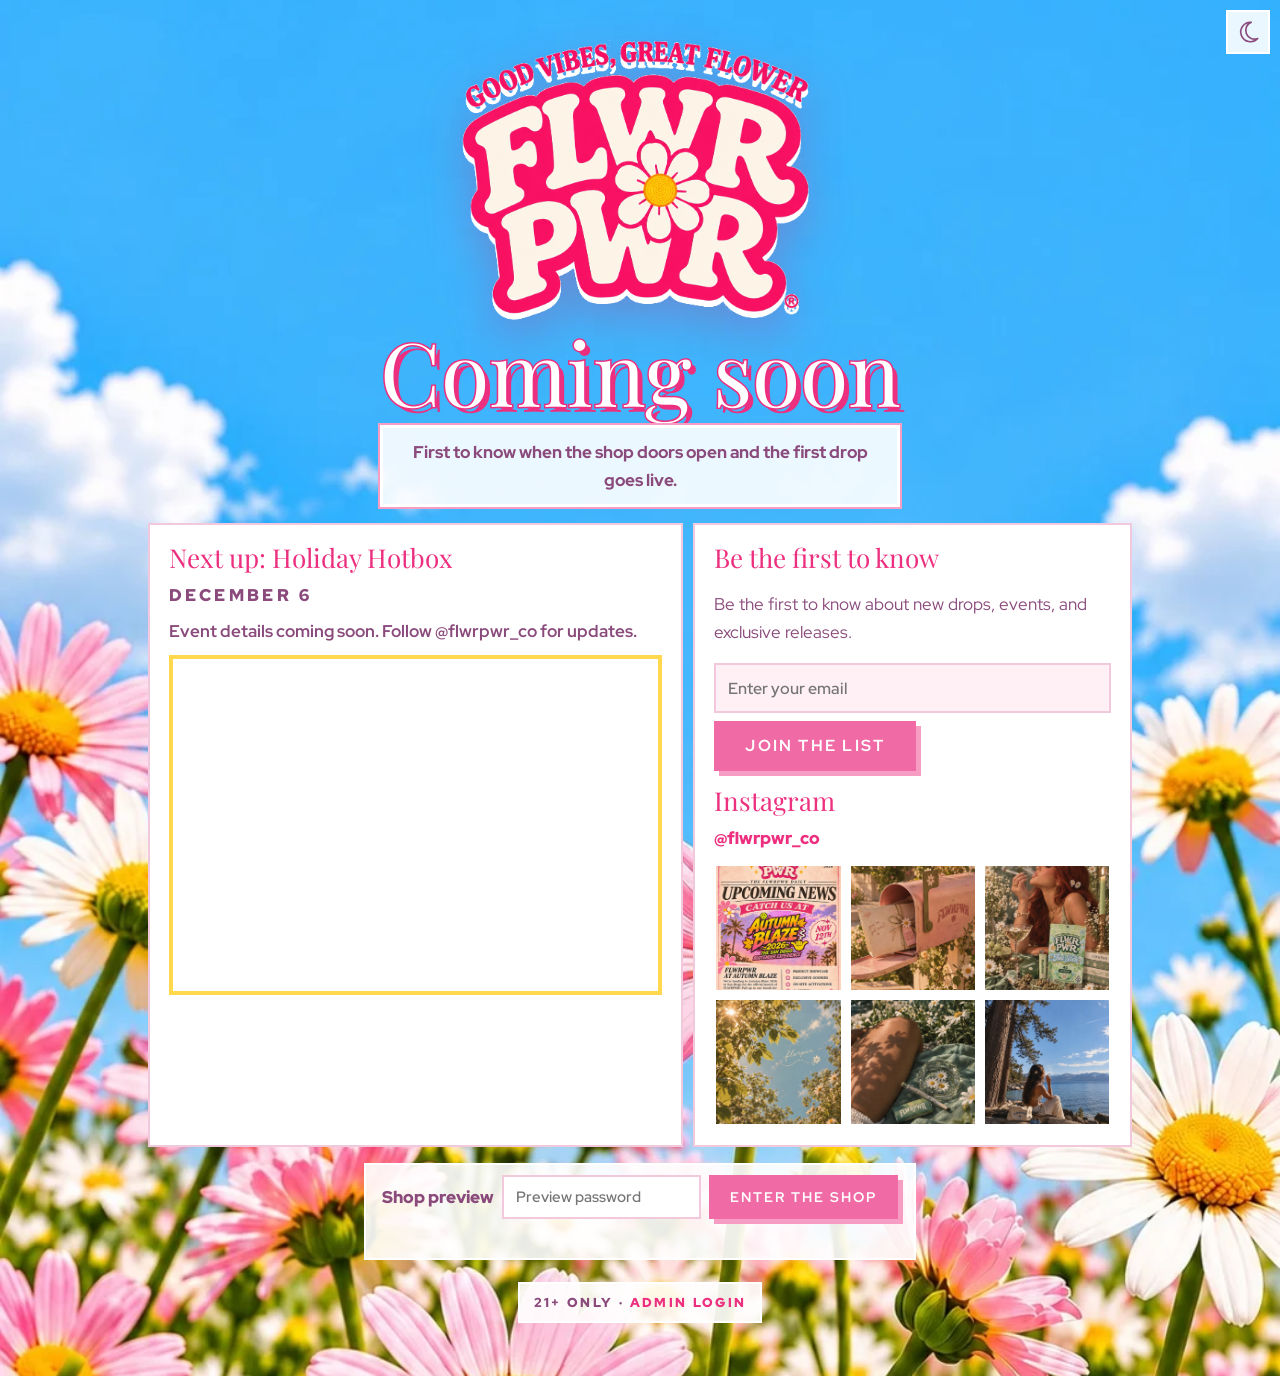
<file: preview/index.html>
<!doctype html>
<html lang="en">
<head>
<meta charset="utf-8">
<meta name="robots" content="noindex,nofollow">
<meta name="viewport" content="width=device-width, initial-scale=1">
<meta name="color-scheme" content="only light" id="cs-meta">
<script>
  /* pick the theme before paint: saved choice, else light (the default) */
  (function(){var t;try{t=localStorage.getItem('flwr-theme')}catch(e){}
  if(t!=='light'&&t!=='dark'){t='light'}
  document.documentElement.dataset.theme=t;
  try{if(sessionStorage.getItem('flwr-preview')!=='1'){location.replace('coming-soon.html')}}catch(e){}})();
  ;(function(){var m=document.getElementById('cs-meta');var sync=function(){m.content=document.documentElement.dataset.theme==='dark'?'only dark':'only light'};sync();new MutationObserver(sync).observe(document.documentElement,{attributes:true,attributeFilter:['data-theme']})})();
</script>
<title>FLWRPWR · Good vibes, great flower</title>
<meta name="description" content="FLWRPWR premium 4g smalls. Good vibes, great flower. Women owned, Southern California.">
<link rel="preload" href="fonts/playfair-regular.woff2" as="font" type="font/woff2" crossorigin>
<link rel="preload" href="fonts/red-hat.woff2" as="font" type="font/woff2" crossorigin>
<link rel="stylesheet" href="css/site.css">
</head>
<body>
<div class="review-bar">FLWRPWR redesign preview · not the public homepage
  <label class="font-pick">Font to review
    <select data-font-pick>
      <option value="">Editor's Note style (Playfair stand-in)</option>
      <option value="Lora">Lora</option>
      <option value="Fraunces">Fraunces</option>
      <option value="Quicksand">Quicksand</option>
      <option value="Marcellus">Marcellus</option>
    </select>
  </label>
</div>

<svg width="0" height="0" style="position:absolute" aria-hidden="true">
  <defs>
    <symbol id="i-daisy" viewBox="0 0 40 40">
      <g fill="#fff" stroke="currentColor" stroke-width="1.6">
        <ellipse cx="20" cy="9" rx="5" ry="8"/><ellipse cx="20" cy="31" rx="5" ry="8"/>
        <ellipse cx="9" cy="20" rx="8" ry="5"/><ellipse cx="31" cy="20" rx="8" ry="5"/>
        <ellipse cx="12.2" cy="12.2" rx="5" ry="8" transform="rotate(-45 12.2 12.2)"/>
        <ellipse cx="27.8" cy="27.8" rx="5" ry="8" transform="rotate(-45 27.8 27.8)"/>
        <ellipse cx="27.8" cy="12.2" rx="5" ry="8" transform="rotate(45 27.8 12.2)"/>
        <ellipse cx="12.2" cy="27.8" rx="5" ry="8" transform="rotate(45 12.2 27.8)"/>
      </g>
      <circle cx="20" cy="20" r="6" fill="#ffd34d" stroke="#f29a2e" stroke-width="1.4"/>
    </symbol>
    <symbol id="i-sun" viewBox="0 0 48 48"><g fill="none" stroke="currentColor" stroke-width="3" stroke-linecap="round"><circle cx="24" cy="24" r="9"/><path d="M24 4v6M24 38v6M4 24h6M38 24h6M9.9 9.9l4.2 4.2M33.9 33.9l4.2 4.2M9.9 38.1l4.2-4.2M33.9 14.1l4.2-4.2"/></g></symbol>
    <symbol id="i-moon" viewBox="0 0 48 48"><path d="M30 6a18 18 0 1 0 12 30A16 16 0 0 1 30 6z" fill="none" stroke="currentColor" stroke-width="3" stroke-linejoin="round"/><path d="M36 10l1.2 2.6L40 14l-2.8 1.2L36 18l-1.2-2.8L32 14l2.8-1.4z" fill="currentColor"/></symbol>
    <symbol id="i-bloom" viewBox="0 0 48 48"><g fill="none" stroke="currentColor" stroke-width="3"><circle cx="24" cy="24" r="5"/><path d="M24 19c-4-6-4-12 0-15 4 3 4 9 0 15zM24 29c4 6 4 12 0 15-4-3-4-9 0-15zM19 24c-6 4-12 4-15 0 3-4 9-4 15 0zM29 24c6-4 12-4 15 0-3 4-9 4-15 0z"/></g></symbol>
    <symbol id="i-leaf" viewBox="0 0 48 48"><g fill="none" stroke="currentColor" stroke-width="2.6" stroke-linejoin="round" stroke-linecap="round"><path d="M24 40V18M24 30c-3-9-3-17 0-25 3 8 3 16 0 25zM23 31C16 25 11 18 9 11c7 3 13 9 15 18M25 31c7-6 12-13 14-20-7 3-13 9-15 18M22 34c-6 0-11-2-15-6 6-1 11 0 15 4M26 34c6 0 11-2 15-6-6-1-11 0-15 4"/></g></symbol>
    <symbol id="i-flask" viewBox="0 0 48 48"><g fill="none" stroke="currentColor" stroke-width="2.6" stroke-linejoin="round" stroke-linecap="round"><path d="M18 5h12M20 5v13L8 40a3 3 0 0 0 3 4h26a3 3 0 0 0 3-4L28 18V5"/><path d="M13 31h22"/><circle cx="21" cy="37" r="1.6" fill="currentColor"/><circle cx="28" cy="35" r="1.2" fill="currentColor"/></g></symbol>
    <symbol id="i-heart" viewBox="0 0 48 48"><path d="M24 41S6 30 6 17a9 9 0 0 1 18-3 9 9 0 0 1 18 3c0 13-18 24-18 24z" fill="none" stroke="currentColor" stroke-width="2.8" stroke-linejoin="round"/></symbol>
    <symbol id="i-tree" viewBox="0 0 48 48"><g fill="none" stroke="currentColor" stroke-width="2.6" stroke-linejoin="round" stroke-linecap="round"><path d="M24 44V26M24 32l-6-5M24 29l6-5"/><path d="M15 30a8 8 0 0 1-2-15 10 10 0 0 1 19-5 8 8 0 0 1 3 15 7 7 0 0 1-6 5H17z"/></g></symbol>
    <symbol id="i-people" viewBox="0 0 48 48"><g fill="none" stroke="currentColor" stroke-width="2.6" stroke-linecap="round"><circle cx="24" cy="14" r="5"/><circle cx="11" cy="18" r="4"/><circle cx="37" cy="18" r="4"/><path d="M15 40v-6a9 9 0 0 1 18 0v6M4 38v-4a7 7 0 0 1 9-6M44 38v-4a7 7 0 0 0-9-6"/></g></symbol>
    <symbol id="i-lotus" viewBox="0 0 48 48"><g fill="none" stroke="currentColor" stroke-width="2.6" stroke-linejoin="round"><path d="M24 38c-5-5-6-14 0-24 6 10 5 19 0 24z"/><path d="M22 37c-7-1-12-7-13-16 6 1 11 5 13 10M26 37c7-1 12-7 13-16-6 1-11 5-13 10"/><path d="M6 38c6 2 12 2 18 0 6 2 12 2 18 0"/></g></symbol>
    <symbol id="i-shield" viewBox="0 0 48 48"><path d="M24 4l16 6v12c0 10-7 18-16 22C15 40 8 32 8 22V10z M17 24l5 5 9-10" fill="none" stroke="currentColor" stroke-width="2.6" stroke-linejoin="round" stroke-linecap="round"/></symbol>
    <symbol id="i-spark" viewBox="0 0 48 48"><path d="M24 4c2 10 6 14 16 16v2c-10 2-14 6-16 16h-2C20 28 16 24 6 22v-2c10-2 14-6 16-16z" fill="none" stroke="currentColor" stroke-width="2.6" stroke-linejoin="round"/></symbol>
    <symbol id="i-ribbon" viewBox="0 0 48 48"><path d="M24 22c-6-7-8-12-5-16 2-2 8-2 10 0 3 4 1 9-5 16zm0 0L13 42l-1-6-6 1L19 16M24 22l11 20 1-6 6 1L29 16" fill="none" stroke="currentColor" stroke-width="2.6" stroke-linejoin="round"/></symbol>
    <symbol id="i-seal" viewBox="0 0 48 48"><g fill="none" stroke="currentColor" stroke-width="2.6" stroke-linejoin="round" stroke-linecap="round"><path d="M24.0 4.0 L28.3 8.1 L34.0 6.7 L35.7 12.3 L41.3 14.0 L39.9 19.7 L44.0 24.0 L39.9 28.3 L41.3 34.0 L35.7 35.7 L34.0 41.3 L28.3 39.9 L24.0 44.0 L19.7 39.9 L14.0 41.3 L12.3 35.7 L6.7 34.0 L8.1 28.3 L4.0 24.0 L8.1 19.7 L6.7 14.0 L12.3 12.3 L14.0 6.7 L19.7 8.1Z"/><path d="M17 24.5l5 5 9-10"/></g></symbol>
    <symbol id="i-whole" viewBox="0 0 48 48"><g fill="none" stroke="currentColor" stroke-width="2.6" stroke-linejoin="round" stroke-linecap="round"><path d="M24 6c8 4 12 12 10 22-2 8-8 12-10 14-2-2-8-6-10-14C12 18 16 10 24 6z"/><path d="M24 12v28"/><path d="M38 8l4 4M42 8l-4 4" stroke-width="2.2"/></g></symbol>
    <symbol id="i-pin" viewBox="0 0 48 48"><path d="M24 44S10 28 10 18a14 14 0 0 1 28 0c0 10-14 26-14 26z" fill="currentColor"/><circle cx="24" cy="18" r="5" fill="#fff"/></symbol>
    <symbol id="i-cart" viewBox="0 0 48 48"><g fill="none" stroke="currentColor" stroke-width="3" stroke-linejoin="round"><path d="M8 16h32l-3 26H11z"/><path d="M17 20v-6a7 7 0 0 1 14 0v6"/></g></symbol>
    <symbol id="i-search" viewBox="0 0 48 48"><g fill="none" stroke="currentColor" stroke-width="3.4" stroke-linecap="round"><circle cx="21" cy="21" r="12"/><path d="M30 30l11 11"/></g></symbol>
    <symbol id="i-insta" viewBox="0 0 48 48"><g fill="none" stroke="currentColor" stroke-width="3"><rect x="7" y="7" width="34" height="34" rx="9"/><circle cx="24" cy="24" r="8"/><circle cx="34.5" cy="13.5" r="1.8" fill="currentColor"/></g></symbol>
    <symbol id="i-preroll" viewBox="0 0 48 48"><g fill="none" stroke="currentColor" stroke-width="2.8" stroke-linejoin="round"><path d="M8 38L34 12l6 6-26 26z"/><path d="M30 16l6 6M40 8c1 2 1 4-1 5"/></g></symbol>
    <symbol id="i-bud" viewBox="0 0 48 48"><g fill="none" stroke="currentColor" stroke-width="2.6" stroke-linejoin="round"><path d="M24 6c8 4 12 12 10 22-2 8-8 12-10 14-2-2-8-6-10-14C12 18 16 10 24 6z"/><path d="M24 12v28M24 20l-5-3M24 26l6-4M24 32l-5-3"/></g></symbol>
    <symbol id="wave" viewBox="0 0 1200 60" preserveAspectRatio="none"><path d="M0 30 C 100 0, 200 0, 300 30 S 500 60, 600 30 S 800 0, 900 30 S 1100 60, 1200 30"/></symbol>
  </defs>
</svg>

<header class="site-head" data-head>
  <button class="icon-btn menu-btn" type="button" aria-label="Open menu" aria-expanded="false" data-menu-open><span></span><span></span><span></span></button>
  <nav class="head-links" aria-label="Main">
    <a href="#shop">Shop</a><a href="#find-us">Find us</a><a href="#about">About</a>
  </nav>
  <a class="head-logo" href="#top" aria-label="FLWRPWR home"><img src="assets/client-logo-preview.png" alt="FLWRPWR" width="1179" height="786"></a>
  <nav class="head-links right" aria-label="More">
    <a href="#story">Story</a><a href="#events">Events</a><a href="#join">Join</a>
  </nav>
  <div class="head-icons">
    <button class="icon-btn theme-btn" type="button" aria-label="Switch to dark mode" data-theme-toggle><svg class="i-moon"><use href="#i-moon"/></svg><svg class="i-sun"><use href="#i-sun"/></svg></button>
    <a class="icon-btn" href="#shop" aria-label="Search the shop"><svg><use href="#i-search"/></svg></a>
    <button class="icon-btn cart-btn" type="button" aria-label="Reserve list, 0 items" data-cart><svg><use href="#i-cart"/></svg><b data-cart-count>0</b></button>
  </div>
</header>

<div class="drawer" data-drawer hidden>
  <div class="drawer-panel" role="dialog" aria-modal="true" aria-label="Menu">
    <button class="icon-btn drawer-close" type="button" aria-label="Close menu" data-menu-close>×</button>
    <img class="drawer-logo" src="assets/client-logo-preview.png" alt="" width="1179" height="786">
    <a href="#shop" data-menu-link>Shop flower</a>
    <a href="#find-your-vibe" data-menu-link>Find your vibe</a>
    <a href="#find-us" data-menu-link>Find us</a>
    <a href="#about" data-menu-link>About</a>
    <a href="#story" data-menu-link>Our story</a>
    <a href="#events" data-menu-link>Events</a>
    <a href="#join" data-menu-link>Join the list</a>
  </div>
</div>

<main id="top">

<div class="sec-group" data-section="hero">
  <!-- HERO -->
  <section class="hero" data-hero>
    <div class="hero-field" data-parallax="0.35" aria-hidden="true"></div>
    <div class="hero-glow" aria-hidden="true"></div>
    <div class="petals" data-petals="18" aria-hidden="true"></div>
    <span class="sparkle s1" aria-hidden="true"></span><span class="sparkle s2" aria-hidden="true"></span><span class="sparkle s3" aria-hidden="true"></span>
    <div class="hero-inner">
      <h1 class="hero-logo" data-hero-logo><img data-image="logo" src="assets/client-logo-preview.png" alt="FLWRPWR. Good vibes, great flower." width="1179" height="786" fetchpriority="high"></h1>
      <div class="hero-copy" data-reveal>
        <p class="hero-kicker" data-content="hero-sub">Premium cannabis flower</p>
        <p class="hero-sub" data-content="hero-tagline">4g smalls, packed pretty and ready to reserve.</p>
      </div>
      <a class="btn btn-pink btn-big hero-cta" href="#shop" data-burst>Shop Flower</a>
    </div>
  </section>

  <div class="rainbow" data-rainbow aria-hidden="true">
    <svg class="rb rb-pink"><use href="#wave"/></svg>
    <svg class="rb rb-yellow"><use href="#wave"/></svg>
    <svg class="rb rb-lav"><use href="#wave"/></svg>
    <span class="sparkle on-wave" aria-hidden="true"></span>
  </div>

  <!-- PROMISE GRID -->
  <section class="promise" aria-label="What FLWRPWR stands for">
    <ul class="promise-grid">
      <li data-reveal><svg><use href="#i-leaf"/></svg><span>Premium smalls</span></li>
      <li data-reveal><svg><use href="#i-flask"/></svg><span>Clean &amp; consistent</span></li>
      <li data-reveal><svg><use href="#i-heart"/></svg><span>Ethically sourced</span></li>
      <li data-reveal><svg><use href="#i-tree"/></svg><span>Gives back<small>tree planting</small></span></li>
      <li data-reveal><svg><use href="#i-people"/></svg><span>Community &amp; wellness</span></li>
      <li data-reveal><svg><use href="#i-lotus"/></svg><span>Wellness focused</span></li>
    </ul>
  </section>

  <div class="ticker" aria-hidden="true"><div class="ticker-track" data-ticker>
    <span>Good vibes</span><svg><use href="#i-daisy"/></svg><span>Great flower</span><svg><use href="#i-daisy"/></svg><span>Premium 4g smalls</span><svg><use href="#i-daisy"/></svg><span>Women owned</span><svg><use href="#i-daisy"/></svg><span>Grown for community</span><svg><use href="#i-daisy"/></svg>
  </div></div>

</div>
<div class="sec-group" data-section="vibe">
  <!-- FIND YOUR VIBE -->
  <section class="block vibe" id="find-your-vibe">
    <h2 class="title" data-reveal><svg class="t-daisy"><use href="#i-daisy"/></svg>Find Your Vibe<svg class="t-daisy"><use href="#i-daisy"/></svg></h2>
    <div class="vibe-grid">
      <a class="vibe-card v-sativa" href="#shop" data-vibe="sativa" data-reveal data-tilt>
        <span class="vibe-bloom b1" aria-hidden="true"><svg><use href="#i-daisy"/></svg></span><span class="vibe-bloom b2" aria-hidden="true"><svg><use href="#i-daisy"/></svg></span>
        <img class="vibe-pack" src="assets/real-pouch-maui-wowie.webp" alt="" width="528" height="807" loading="lazy">
        <svg class="vibe-icon"><use href="#i-sun"/></svg>
        <span class="vibe-name arc">Sativa</span>
        <span class="vibe-desc">Uplifting energy, creativity &amp; focus</span>
      </a>
      <a class="vibe-card v-hybrid" href="#shop" data-vibe="hybrid" data-reveal data-tilt>
        <span class="vibe-bloom b1" aria-hidden="true"><svg><use href="#i-daisy"/></svg></span><span class="vibe-bloom b2" aria-hidden="true"><svg><use href="#i-daisy"/></svg></span>
        <img class="vibe-pack" src="assets/real-pouch-thai-stick.webp" alt="" width="528" height="807" loading="lazy">
        <svg class="vibe-icon"><use href="#i-bloom"/></svg>
        <span class="vibe-name arc">Hybrid</span>
        <span class="vibe-desc">Balanced vibes for mind &amp; body</span>
      </a>
      <a class="vibe-card v-indica" href="#shop" data-vibe="indica" data-reveal data-tilt>
        <span class="vibe-bloom b1" aria-hidden="true"><svg><use href="#i-daisy"/></svg></span><span class="vibe-bloom b2" aria-hidden="true"><svg><use href="#i-daisy"/></svg></span>
        <img class="vibe-pack" src="assets/real-pouch-northern-lights.webp" alt="" width="528" height="807" loading="lazy">
        <svg class="vibe-icon"><use href="#i-moon"/></svg>
        <span class="vibe-name arc">Indica</span>
        <span class="vibe-desc">Deep relaxation, stress relief &amp; full-body calm</span>
      </a>
    </div>
  </section>

</div>
  <div class="rainbow thin" data-rainbow aria-hidden="true">
    <svg class="rb rb-pink"><use href="#wave"/></svg><svg class="rb rb-yellow"><use href="#wave"/></svg><svg class="rb rb-lav"><use href="#wave"/></svg>
  </div>

<div class="sec-group" data-section="shop">
  <!-- SHOP -->
  <section class="block shop" id="shop">
    <div class="shop-banner" aria-hidden="true">
      <span class="sunburst"></span>
      <span class="shop-bloom"><svg><use href="#i-daisy"/></svg></span>
    </div>
    <h2 class="title" data-reveal><svg class="t-daisy"><use href="#i-daisy"/></svg>Shop<svg class="t-daisy"><use href="#i-daisy"/></svg></h2>
    <p class="eyebrow" data-reveal>Premium cannabis flower &amp; pre-rolls</p>

    <div class="shop-toggle" role="tablist" aria-label="Product type">
      <button type="button" role="tab" aria-selected="true" data-type="flower"><svg><use href="#i-bud"/></svg>Flower</button>
      <button type="button" role="tab" aria-selected="false" data-type="preroll"><svg><use href="#i-preroll"/></svg>Pre-rolls</button>
    </div>
    <div class="chips" role="group" aria-label="Filter by vibe">
      <button type="button" class="chip" aria-pressed="true" data-filter="all">All</button>
      <button type="button" class="chip c-sativa" aria-pressed="false" data-filter="sativa"><svg><use href="#i-sun"/></svg>Sativa</button>
      <button type="button" class="chip c-hybrid" aria-pressed="false" data-filter="hybrid"><svg><use href="#i-bloom"/></svg>Hybrid</button>
      <button type="button" class="chip c-indica" aria-pressed="false" data-filter="indica"><svg><use href="#i-moon"/></svg>Indica</button>
    </div>

    <h3 class="subtitle" data-shop-title><svg class="t-daisy sm"><use href="#i-daisy"/></svg><span data-content="shop-title">Premium Flower</span><svg class="t-daisy sm"><use href="#i-daisy"/></svg></h3>
    <p class="eyebrow small" data-shop-meta data-content="shop-intro">4g smalls · 6 flavors · 3 vibes</p>

    <div class="product-frame">
      <div class="product-grid" data-grid aria-live="polite"></div>
    </div>

    <div class="vibe-tiles">
      <div class="vt t-sativa"><svg><use href="#i-sun"/></svg><b>Sativa</b><span>Energizing, uplifting &amp; creative</span></div>
      <div class="vt t-hybrid"><svg><use href="#i-bloom"/></svg><b>Hybrid</b><span>Balanced vibes for mind &amp; body</span></div>
      <div class="vt t-indica"><svg><use href="#i-moon"/></svg><b>Indica</b><span>Deep relaxation, stress relief &amp; calm</span></div>
    </div>
  </section>

  <!-- BEST SELLERS -->
  <section class="block best" id="best-sellers">
    <h2 class="title" data-reveal><svg class="t-daisy"><use href="#i-daisy"/></svg>Best Sellers<svg class="t-daisy"><use href="#i-daisy"/></svg></h2>
    <div class="best-track" data-carousel tabindex="0" aria-label="Best sellers">
      <article class="best-card bc-hybrid"><div class="best-img"><img data-image="bud-thai-stick" src="assets/bud-thai-stick.webp" alt="Thai Stick flower" width="1920" height="1280" loading="lazy"></div><h3>Thai Stick</h3><span class="tag hybrid">Hybrid</span></article>
      <article class="best-card bc-sativa"><div class="best-img"><img data-image="bud-maui-wowie" src="assets/bud-maui-wowie.webp" alt="Maui Wowie flower" width="1920" height="1280" loading="lazy"></div><h3>Maui Wowie</h3><span class="tag sativa">Sativa</span></article>
      <article class="best-card bc-indica"><div class="best-img"><img data-image="bud-northern-lights" src="assets/bud-northern-lights.webp" alt="Northern Lights flower" width="1920" height="1280" loading="lazy"></div><h3>Northern Lights</h3><span class="tag indica">Indica</span></article>
    </div>
    <div class="dots" data-dots></div>
    <a class="btn btn-outline" href="#shop" data-shop-all>Shop all flower</a>
  </section>

  <div class="rainbow thin" data-rainbow aria-hidden="true">
    <svg class="rb rb-pink"><use href="#wave"/></svg><svg class="rb rb-yellow"><use href="#wave"/></svg><svg class="rb rb-lav"><use href="#wave"/></svg>
  </div>

</div>
<div class="sec-group" data-section="find-us">
  <!-- FIND US -->
  <section class="block findus" id="find-us">
    <div class="findus-grid">
      <div class="findus-copy" data-reveal>
        <h2 class="title left"><svg class="t-daisy"><use href="#i-daisy"/></svg>Find Us<svg class="t-daisy"><use href="#i-daisy"/></svg></h2>
        <p class="on">on</p>
        <p class="wm-word">Weedmaps</p>
        <p class="lede" data-content="findus-copy">Explore FLWRPWR at dispensaries near you on Weedmaps.</p>
        <a class="btn btn-outline wm-btn" href="https://weedmaps.com/search?query=FLWRPWR" target="_blank" rel="noopener"><span class="wm-badge">wm</span>View on Weedmaps</a>
      </div>
      <div class="map-card" data-reveal>
        <p class="map-head"><svg><use href="#i-pin"/></svg>Find a shop near you</p>
        <form class="map-search" action="https://weedmaps.com/search" target="_blank" rel="noopener">
          <label class="sr" for="zip">City, ZIP or address</label>
          <input id="zip" name="query" type="text" placeholder="Enter city, ZIP, or address">
          <button class="btn btn-pink" type="submit" aria-label="Search Weedmaps"><svg><use href="#i-search"/></svg></button>
        </form>
        <div class="map-art" aria-hidden="true">
          <svg viewBox="0 0 320 220" preserveAspectRatio="xMidYMid slice">
            <rect width="320" height="220" fill="#fdf3e6"/>
            <path d="M-10 160 C60 120 110 190 180 150 S 290 120 340 150" stroke="#cfe0f7" stroke-width="40" fill="none" opacity=".7"/>
            <g stroke="#fff" stroke-width="8" fill="none"><path d="M0 60 L320 90"/><path d="M60 0 L110 220"/><path d="M210 0 L190 220"/><path d="M0 140 L320 120"/></g>
            <g stroke="#ffe58a" stroke-width="4" fill="none"><path d="M0 60 L320 90"/><path d="M210 0 L190 220"/></g>
            <g fill="#efe6ff"><rect x="128" y="20" width="50" height="40"/><rect x="230" y="150" width="60" height="45"/></g>
            <g fill="#fde3ee"><rect x="20" y="85" width="60" height="40"/><rect x="120" y="160" width="40" height="40"/></g>
          </svg>
          <span class="mpin p1"><svg><use href="#i-pin"/></svg></span>
          <span class="mpin p2"><svg><use href="#i-pin"/></svg></span>
          <span class="mpin p3"><svg><use href="#i-pin"/></svg></span>
          <span class="mpin p4"><svg><use href="#i-pin"/></svg></span>
          <span class="map-note">Stockist map coming soon</span>
        </div>
        <ul class="stockists">
          <li><span class="st-img"><svg><use href="#i-daisy"/></svg></span><span><b>Stockist list in progress</b><small data-content="findus-note">Shops will appear here once confirmed</small></span></li>
          <li><span class="st-img"><svg><use href="#i-daisy"/></svg></span><span><b>Carrying FLWRPWR?</b><small>Reach us on Instagram @flwrpwr_co</small></span></li>
        </ul>
      </div>
    </div>
  </section>

</div>
  <div class="rainbow thin flip" data-rainbow aria-hidden="true">
    <svg class="rb rb-lav"><use href="#wave"/></svg><svg class="rb rb-yellow"><use href="#wave"/></svg><svg class="rb rb-pink"><use href="#wave"/></svg>
  </div>

<div class="sec-group" data-section="story">
  <!-- ABOUT -->
  <section class="block about" id="about">
    <h2 class="title" data-reveal><svg class="t-daisy"><use href="#i-daisy"/></svg>About FLWRPWR<svg class="t-daisy"><use href="#i-daisy"/></svg></h2>
    <div class="about-grid">
      <p class="lede" data-reveal data-content="about">FLWRPWR is a cannabis brand built on good vibes, great flower, and a deeper purpose: to connect people through high-quality, responsibly sourced flower and a community rooted in wellness.</p>
      <figure class="about-photo" data-reveal><img src="assets/product-box-hand.jpg" alt="A hand holding Thai Stick with Maui Wowie and Afghani boxes behind it" width="1179" height="648" loading="lazy"></figure>
    </div>
    <div class="meadow" aria-hidden="true"><div class="meadow-img" data-parallax="0.12"></div><span class="petals" data-petals="6"></span></div>
    <ul class="badges">
      <li class="bg-pink" data-reveal><svg><use href="#i-seal"/></svg>Premium flower</li>
      <li class="bg-yellow" data-reveal><svg><use href="#i-flask"/></svg>Lab tested</li>
      <li class="bg-lav" data-reveal><svg><use href="#i-shield"/></svg>No harsh chemicals</li>
      <li class="bg-pink2" data-reveal><svg><use href="#i-whole"/></svg>No trim, no shake</li>
    </ul>
  </section>

  <div class="rainbow" data-rainbow aria-hidden="true">
    <svg class="rb rb-pink"><use href="#wave"/></svg><svg class="rb rb-yellow"><use href="#wave"/></svg><svg class="rb rb-lav"><use href="#wave"/></svg>
    <span class="sparkle on-wave right" aria-hidden="true"></span>
  </div>

  <!-- MISSION (Cassandra, Nov 26: Our Roots text becomes Our Mission, then Gives Back + Foundations) -->
  <section class="block mission roots" id="mission">
    <span class="float-bloom fb1" aria-hidden="true"><svg><use href="#i-daisy"/></svg></span>
    <span class="float-bloom fb2" aria-hidden="true"><svg><use href="#i-daisy"/></svg></span>
    <h2 class="title big" data-reveal><svg class="t-daisy"><use href="#i-daisy"/></svg>Our Mission<svg class="t-daisy"><use href="#i-daisy"/></svg></h2>
    <p class="quote" data-reveal>“<span data-content="mission-quote">Be present, feel better, grow together.</span>”</p>
    <div class="roots-grid">
      <div class="roots-copy" data-reveal>
        <p>Founded in Southern California in 2026, FLWRPWR is a women-owned cannabis brand rooted in quality flower, wellness, and community.</p>
        <p>We believe quality begins with intention. Our flower is selected from trusted farms, using only whole cannabis flower, never trim or shake. The care we put into our products extends beyond cannabis to the people who support us and the earth we call home.</p>
        <p>Our commitment to giving back is an extension of who we are. By supporting environmental restoration and advocating for survivors of domestic violence and sexual assault, we hope to create a positive impact that extends beyond our flower.</p>
        <p>As FLWRPWR continues to grow, we want to create a welcoming community where everyone feels supported and part of a larger purpose.</p>
        <p class="sign">Good vibes, great flower. Together, we grow.</p>
      </div>
      <figure class="roots-photo" data-reveal><img src="assets/product-duo-grass.jpg" alt="Maui Wowie and Thai Stick pouches on grass" width="1179" height="1571" loading="lazy"></figure>
    </div>

    <div class="gives" id="gives-back">
      <h2 class="title" data-reveal><svg class="t-daisy"><use href="#i-daisy"/></svg>FLWRPWR Gives Back<svg class="t-daisy"><use href="#i-daisy"/></svg></h2>
      <p class="lede narrow" data-reveal data-content="gives-intro">A portion of our proceeds supports reforestation and organizations that serve and empower survivors.</p>
      <div class="causes">
        <article class="cause" data-reveal>
          <svg><use href="#i-tree"/></svg>
          <h3>Tree planting</h3>
          <p>Reforestation, environmental restoration, and a healthier planet.</p>
          <a href="https://onetreeplanted.org" target="_blank" rel="noopener">One Tree Planted</a>
        </article>
        <article class="cause" data-reveal>
          <svg><use href="#i-ribbon"/></svg>
          <h3>Supporting survivors</h3>
          <p>Direct support, prevention, education, and advocacy for survivors of domestic violence and sexual assault.</p>
          <a href="https://houseofruthinc.org" target="_blank" rel="noopener">House of Ruth</a>
          <a href="https://cpedv.org" target="_blank" rel="noopener">California Partnership to End Domestic Violence</a>
          <a href="https://projectsister.org" target="_blank" rel="noopener">Project Sister Family Services</a>
          <a href="https://valor.us" target="_blank" rel="noopener">ValorUS</a>
        </article>
        <article class="cause" data-reveal>
          <svg><use href="#i-people"/></svg>
          <h3>Community programs</h3>
          <p>A welcoming community where everyone feels supported and part of a larger purpose.</p>
          <a href="#events">See events</a>
        </article>
      </div>
    </div>
  </section>

  <!-- STORY -->
  <section class="block story" id="story">
    <div class="story-grid">
      <div class="story-copy" data-reveal>
        <p class="eyebrow left">Our story</p>
        <h2 class="title left">Grown by women, wrapped like a gift</h2>
        <p data-content="story-intro">FLWRPWR is a women-owned flower company with one rule: good vibes, great flower. Buying flower should feel like walking into your favorite boutique. Soft colors, pretty shelves, zero intimidation.</p>
        <p data-content="story-drop">Our first drop includes Thai Stick, Northern Lights and Maui Wowie. Three more strains are on the way.</p>
        <button class="btn btn-pink" type="button" data-editions-open data-burst>Read the full story</button>
      </div>
      <div class="story-stack" data-reveal>
        <figure class="story-photo"><img src="assets/flwrpwr-booth-story.webp" alt="The FLWRPWR booth at its first event" width="640" height="1138" loading="lazy"><figcaption>Our first booth</figcaption></figure>
        <button class="paper" type="button" data-editions-open aria-label="Open The FLWRPWR Daily editions">
          <img src="assets/ig-DfkxgnoEkdH.jpg" alt="" width="1080" height="1350" loading="lazy">
          <span class="paper-tag">The FLWRPWR Daily</span>
        </button>
      </div>
    </div>
  </section>

</div>
  <div class="editions" data-editions hidden>
    <div class="editions-panel" role="dialog" aria-modal="true" aria-labelledby="ed-title">
      <button class="icon-btn editions-close" type="button" aria-label="Close editions" data-editions-close>×</button>
      <h2 class="title" id="ed-title"><svg class="t-daisy"><use href="#i-daisy"/></svg>The FLWRPWR Daily<svg class="t-daisy"><use href="#i-daisy"/></svg></h2>
      <p class="eyebrow">Editions</p>
      <div class="ed-grid">
        <a class="ed-card" href="https://www.instagram.com/p/DfkxgnoEkdH/" target="_blank" rel="noopener">
          <img src="assets/ig-DfkxgnoEkdH.jpg" alt="The FLWRPWR Daily, Autumn Blaze issue" width="1080" height="1350" loading="lazy">
          <b>Issue 01</b><span>Catch us at Autumn Blaze</span>
        </a>
        <div class="ed-card soon"><div class="ed-blank"><svg><use href="#i-tree"/></svg></div><b>Issue 02</b><span>How we give back</span><em>Coming soon</em></div>
        <div class="ed-card soon"><div class="ed-blank"><svg><use href="#i-lotus"/></svg></div><b>Issue 03</b><span>Cannabis, the healthy way</span><em>Coming soon</em></div>
      </div>
    </div>
  </div>

<div class="sec-group" data-section="feed">
  <!-- INSTAGRAM -->
  <section class="block insta" id="gallery">
    <span class="ig-bloom" aria-hidden="true"><svg><use href="#i-daisy"/></svg></span>
    <h2 class="title" data-reveal><svg class="t-daisy"><use href="#i-daisy"/></svg>Instagram<svg class="t-daisy"><use href="#i-daisy"/></svg></h2>
    <p class="eyebrow"><a href="https://www.instagram.com/flwrpwr_co/" target="_blank" rel="noopener">@flwrpwr_co</a></p>
    <div class="ig-grid">
      <a href="https://www.instagram.com/flwrpwr_co/" target="_blank" rel="noopener" data-reveal><img src="assets/ig-DfkxgnoEkdH.jpg" alt="FLWRPWR Daily first issue" loading="lazy" width="400" height="500"></a>
      <a href="https://www.instagram.com/flwrpwr_co/" target="_blank" rel="noopener" data-reveal><img src="assets/ig-De76FCwj5mE.jpg" alt="FLWRPWR Instagram post" loading="lazy" width="400" height="500"></a>
      <a href="https://www.instagram.com/flwrpwr_co/" target="_blank" rel="noopener" data-reveal><img src="assets/ig-DeBEyYfuTG3.jpg" alt="FLWRPWR Instagram post" loading="lazy" width="400" height="500"></a>
      <a href="https://www.instagram.com/flwrpwr_co/" target="_blank" rel="noopener" data-reveal><img src="assets/ig-Dd98nDTzbGv.jpg" alt="FLWRPWR Instagram post" loading="lazy" width="400" height="500"></a>
      <a href="https://www.instagram.com/flwrpwr_co/" target="_blank" rel="noopener" data-reveal><img src="assets/ig-DduPwQxyaZ5.jpg" alt="FLWRPWR Instagram post" loading="lazy" width="400" height="500"></a>
      <a href="https://www.instagram.com/flwrpwr_co/" target="_blank" rel="noopener" data-reveal><img src="assets/ig-DdrsAp-Sd0-.jpg" alt="FLWRPWR Instagram post" loading="lazy" width="400" height="500"></a>
    </div>
  </section>

</div>
<div class="sec-group" data-section="events">
  <!-- EVENTS -->
  <section class="block events" id="events">
    <div class="events-card" data-reveal>
      <span class="ev-bloom e1" aria-hidden="true"><svg><use href="#i-daisy"/></svg></span>
      <span class="ev-bloom e2" aria-hidden="true"><svg><use href="#i-daisy"/></svg></span>
      <span class="ev-bloom e3" aria-hidden="true"><svg><use href="#i-daisy"/></svg></span>
      <h2 class="title">Upcoming Events</h2>
      <p class="ev-name">Holiday Hotbox</p>
      <p class="ev-date">December 6</p>
      <p class="lede">Event details coming soon. Follow @flwrpwr_co for updates.</p>
      <a class="btn btn-pink" href="https://www.instagram.com/flwrpwr_co/" target="_blank" rel="noopener">Event updates on Instagram</a>
    </div>
  </section>

</div>
<div class="sec-group" data-section="join">
  <!-- JOIN -->
  <section class="block join" id="join">
    <div class="join-card" data-reveal>
      <h2 class="title" data-content="join-title">Be the first to know</h2>
      <p class="lede" data-content="join-copy">Get updates on new drops and events.</p>
      <form class="join-form" data-join>
        <label class="sr" for="join-email">Email</label>
        <input id="join-email" type="email" placeholder="Enter your email" required autocomplete="email">
        <button class="btn btn-pink" type="submit">Join the list</button>
      </form>
      <p class="join-done" data-join-done hidden>You're on the list. Good vibes incoming. (Preview only, nothing was sent.)</p>
    </div>
  </section>
</div>
</main>

<footer class="site-foot" data-section="footer">
  <div class="rainbow" data-rainbow aria-hidden="true">
    <svg class="rb rb-pink"><use href="#wave"/></svg><svg class="rb rb-yellow"><use href="#wave"/></svg><svg class="rb rb-lav"><use href="#wave"/></svg>
  </div>
  <div class="foot-inner">
    <img class="foot-logo" src="assets/client-logo-preview.png" alt="FLWRPWR" width="1179" height="786" loading="lazy">
    <nav class="foot-links" aria-label="Footer">
      <a href="#shop">Shop</a><a href="#about">About</a><a href="#gives-back">Gives back</a><a href="#events">Events</a><a href="https://www.instagram.com/flwrpwr_co/" target="_blank" rel="noopener">Instagram</a>
    </nav>
    <p class="foot-note" data-content="footer-note">First to know when the shop doors open and the first drop goes live.</p>
    <p class="legal">21+ only. Consume responsibly. © 2026 FLWRPWR</p>
    <p class="foot-admin"><a href="../admin.html">Admin</a> · <a href="coming-soon.html">Coming soon page</a></p>
    <p class="studio">Design studio: byyystudio.me</p>
  </div>
  <div class="foot-field" aria-hidden="true"><span class="petals" data-petals="8"></span><div class="foot-daisies"><svg style="left:-0.8%;width:38px;height:38px;bottom:15px;color:var(--pink-2);animation-delay:-0.8s"><use href="#i-daisy"/></svg><svg style="left:5.3%;width:62px;height:62px;bottom:25px;color:#f29a2e;animation-delay:-4.0s"><use href="#i-daisy"/></svg><svg style="left:14.0%;width:46px;height:46px;bottom:23px;color:#f29a2e;animation-delay:-1.4s"><use href="#i-daisy"/></svg><svg style="left:18.8%;width:38px;height:38px;bottom:6px;color:var(--lav);animation-delay:-4.7s"><use href="#i-daisy"/></svg><svg style="left:25.0%;width:54px;height:54px;bottom:7px;color:var(--lav);animation-delay:-0.8s"><use href="#i-daisy"/></svg><svg style="left:32.4%;width:54px;height:54px;bottom:-5px;color:#f29a2e;animation-delay:-3.4s"><use href="#i-daisy"/></svg><svg style="left:39.6%;width:46px;height:46px;bottom:5px;color:var(--pink-2);animation-delay:-1.4s"><use href="#i-daisy"/></svg><svg style="left:47.5%;width:54px;height:54px;bottom:-10px;color:#f29a2e;animation-delay:-2.9s"><use href="#i-daisy"/></svg><svg style="left:53.9%;width:46px;height:46px;bottom:16px;color:var(--pink-2);animation-delay:-3.0s"><use href="#i-daisy"/></svg><svg style="left:59.2%;width:46px;height:46px;bottom:4px;color:#f29a2e;animation-delay:-1.3s"><use href="#i-daisy"/></svg><svg style="left:66.9%;width:38px;height:38px;bottom:-8px;color:var(--pink-2);animation-delay:-3.1s"><use href="#i-daisy"/></svg><svg style="left:71.9%;width:62px;height:62px;bottom:11px;color:var(--lav);animation-delay:-5.0s"><use href="#i-daisy"/></svg><svg style="left:78.3%;width:62px;height:62px;bottom:2px;color:var(--pink-2);animation-delay:-1.4s"><use href="#i-daisy"/></svg><svg style="left:85.4%;width:54px;height:54px;bottom:30px;color:var(--lav);animation-delay:-4.5s"><use href="#i-daisy"/></svg><svg style="left:91.2%;width:38px;height:38px;bottom:4px;color:#f29a2e;animation-delay:-3.8s"><use href="#i-daisy"/></svg><svg style="left:99.3%;width:46px;height:46px;bottom:-3px;color:#f29a2e;animation-delay:-4.7s"><use href="#i-daisy"/></svg></div></div>
</footer>

<div class="toast" role="status" aria-live="polite" data-toast></div>
<div class="cursor-daisy" aria-hidden="true" data-cursor><svg><use href="#i-daisy"/></svg></div>

<script src="js/site.js" defer></script>
<!-- live admin edits (read only): same scripts and Supabase tables as flwrpwr.co -->
<script src="js/content.js" defer></script>
<script src="js/sections.js" defer></script>
</body>
</html>
</file>
<file: preview/css/site.css>
/* FLWRPWR reference build. Square corners are locked: no border-radius anywhere. */
@font-face{font-family:"FLWR Playfair";src:url(../fonts/playfair-regular.woff2) format("woff2");font-weight:400 900;font-display:swap}
@font-face{font-family:"FLWR Playfair";src:url(../fonts/playfair-italic.woff2) format("woff2");font-weight:400 900;font-style:italic;font-display:swap}
@font-face{font-family:"FLWR Red Hat";src:url(../fonts/red-hat.woff2) format("woff2");font-weight:300 900;font-display:swap}
@font-face{font-family:"Shrikhand";src:url(../fonts/shrikhand.woff2) format("woff2");font-display:swap}
@font-face{font-family:"Nunito";src:url(../fonts/nunito.woff2) format("woff2");font-weight:200 1000;font-display:swap}

:root{
  --surface:#fff; --frame:#fff; --glass:rgba(255,255,255,.9); --head-bg:rgba(255,249,241,.94);
  --glow:rgba(255,255,255,.95); --glow-2:rgba(255,247,251,.7); --hero-tint:transparent;
  --mission-glow:#fff6cf; --story-band:#f1e9ff;
  --pink:#ec2f7f; --pink-deep:#d01f6c; --pink-2:#f79cc3; --pink-soft:#fde3ee; --pink-mist:#fff0f6;
  --yellow:#ffd84d; --yellow-2:#ffe99a; --yellow-soft:#fff6cf;
  --lav:#b99bf0; --lav-2:#d8c6fb; --lav-soft:#f1e9ff;
  --cream:#fff9f1; --ink:#4b2547; --ink-2:#7a5474;
  --line:#f2c9dc;
  --display:"Shrikhand",Georgia,serif; --body:"Nunito",system-ui,sans-serif;
  --wrap:1180px; --head:64px;
}
*,*::before,*::after{box-sizing:border-box;border-radius:0!important}
html{overflow-x:clip;color-scheme:only light;scroll-behavior:smooth;scroll-padding-top:calc(var(--head) + 12px)}
body{margin:0;background:var(--cream);color:var(--ink);font:600 17px/1.6 var(--body);overflow-x:clip;-webkit-font-smoothing:antialiased}
img{max-width:100%;height:auto;display:block}
a{color:inherit}
svg{width:1em;height:1em}
.sr{position:absolute;width:1px;height:1px;overflow:hidden;clip:rect(0 0 0 0)}
button{font:inherit;color:inherit;cursor:pointer}
:focus-visible{outline:3px solid var(--pink);outline-offset:3px}

.review-bar{background:#2a1650;color:#fff;font-size:12px;font-weight:800;letter-spacing:.08em;text-align:center;padding:5px 10px;text-transform:uppercase}

/* ---------- header ---------- */
.site-head{position:sticky;top:0;z-index:50;height:var(--head);display:flex;align-items:center;gap:12px;padding:0 14px;background:var(--head-bg);backdrop-filter:blur(10px);border-bottom:2px solid var(--pink-soft);transition:box-shadow .3s}
.site-head.scrolled{box-shadow:0 8px 24px -16px rgba(208,31,108,.45)}
.head-logo{position:absolute;left:50%;top:50%;translate:-50% -50%;display:block;width:auto;transition:transform .4s cubic-bezier(.3,1.6,.5,1)}
.head-logo:hover{transform:rotate(-3deg) scale(1.05)}
.head-logo img{height:52px;width:auto;filter:drop-shadow(0 2px 0 #fff)}
.head-links{display:none;gap:22px;font-weight:900;text-transform:uppercase;font-size:14px;letter-spacing:.08em}
.head-links a{text-decoration:none;position:relative;padding:4px 0}
.head-links a::after{content:"";position:absolute;left:0;right:100%;bottom:0;height:3px;background:var(--pink);transition:right .3s}
.head-links a:hover::after{right:0}
.head-links.right{justify-content:flex-end}
.head-icons{margin-left:auto;display:flex;gap:4px;justify-content:flex-end}
.icon-btn{width:44px;height:44px;display:grid;place-items:center;background:none;border:0;color:var(--ink);font-size:26px;position:relative;text-decoration:none}
.menu-btn{display:flex;flex-direction:column;justify-content:center;gap:5px;padding:0 9px}
.menu-btn span{display:block;height:3px;background:var(--ink);width:100%}
.cart-btn b{position:absolute;top:4px;right:2px;background:var(--pink);color:#fff;font-size:11px;min-width:18px;height:18px;line-height:18px;text-align:center;font-weight:900}
.cart-btn.bump{animation:bump .5s}
@keyframes bump{30%{transform:scale(1.25) rotate(-8deg)}60%{transform:scale(.95)}}
@media (min-width:900px){
  .head-links{display:flex}
  .menu-btn{display:none}
  .site-head{padding:0 32px}
  .head-logo img{height:56px}
  .head-links.right{margin-left:auto}
  .head-links.right + .head-icons{margin-left:10px}
}

/* drawer */
.drawer{position:fixed;inset:0;z-index:80;background:rgba(75,37,71,.35)}
.drawer-panel{position:absolute;inset:0 auto 0 0;width:min(340px,86vw);background:var(--pink-mist);padding:24px;display:flex;flex-direction:column;gap:6px;border-right:4px solid var(--pink);animation:slidein .35s cubic-bezier(.2,.9,.3,1)}
@keyframes slidein{from{transform:translateX(-100%)}}
.drawer-close{align-self:flex-end;font-size:34px}
.drawer-logo{width:170px;margin:0 0 14px}
.drawer-panel a{font:400 26px/1.3 var(--display);color:var(--pink);text-decoration:none;padding:6px 0;border-bottom:2px dashed var(--line)}

/* ---------- buttons ---------- */
.btn{display:inline-flex;align-items:center;justify-content:center;gap:10px;min-height:50px;padding:12px 28px;font:900 16px/1 var(--body);letter-spacing:.06em;text-transform:uppercase;text-decoration:none;border:3px solid var(--pink);cursor:pointer;transition:transform .25s cubic-bezier(.3,1.6,.5,1),box-shadow .25s,background .25s}
.btn-pink{background:var(--pink);color:#fff;box-shadow:5px 5px 0 var(--pink-2)}
.btn-pink:hover{transform:translate(-2px,-2px);box-shadow:8px 8px 0 var(--yellow)}
.btn-outline{background:var(--surface);color:var(--pink)}
.btn-outline:hover{background:var(--pink-soft);transform:translateY(-2px)}
.btn-big{font-size:20px;min-height:60px;padding:16px 40px}

/* ---------- headings ---------- */
.block{position:relative;padding:56px 18px;max-width:var(--wrap);margin:0 auto}
.title{font:400 clamp(30px,6.6vw,52px)/1.05 var(--display);color:var(--pink);text-align:center;margin:0 0 10px;display:flex;align-items:center;justify-content:center;gap:12px;text-shadow:3px 3px 0 var(--pink-soft)}
.title.left{justify-content:flex-start;text-align:left}
.title.big{font-size:clamp(38px,8vw,68px)}
.t-daisy{width:.72em;height:.72em;color:var(--pink);flex:none;animation:spin 14s linear infinite}
.t-daisy.sm{width:.8em;height:.8em}
.subtitle{font:400 clamp(24px,5vw,36px)/1.1 var(--display);color:var(--pink-deep);display:flex;align-items:center;justify-content:center;gap:10px;margin:30px 0 4px}
.eyebrow{text-align:center;text-transform:uppercase;letter-spacing:.22em;font-weight:900;font-size:14px;color:var(--ink);margin:0 0 22px}
.eyebrow.small{font-size:12px;color:var(--ink-2)}
.eyebrow.left{text-align:left}
.eyebrow a{color:var(--pink);text-decoration:none}
.lede{font-size:18px;text-align:center;max-width:720px;margin:0 auto 18px;color:var(--ink)}
.lede.narrow{max-width:560px}
@keyframes spin{to{transform:rotate(360deg)}}

/* ---------- hero ---------- */
.hero{position:relative;min-height:min(88vh,820px);display:grid;place-items:center;overflow:hidden;isolation:isolate;padding:40px 18px 90px}
.hero-field{position:absolute;inset:-10% 0 0;background:url(../assets/hero-daisy-field.webp) center 70%/cover;z-index:-3;will-change:transform}
.hero-field::after{content:"";position:absolute;inset:0;background:linear-gradient(180deg,rgba(255,226,240,.25),rgba(255,249,241,0) 40%,rgba(255,240,246,.35) 85%,var(--cream))}
.hero-field::before{content:"";position:absolute;inset:0;z-index:1;background:var(--hero-tint);pointer-events:none}
.hero-glow{position:absolute;left:50%;top:38%;width:min(760px,130vw);aspect-ratio:1.5;transform:translate(-50%,-50%);background:radial-gradient(closest-side,var(--glow),var(--glow-2) 45%,rgba(255,255,255,0));z-index:-2;pointer-events:none}
.hero-inner{text-align:center;display:flex;flex-direction:column;align-items:center;gap:12px;max-width:760px}
.hero-logo{margin:0;width:min(560px,86vw);will-change:transform;animation:float 6s ease-in-out infinite}
.hero-logo img{width:100%;height:auto;filter:drop-shadow(0 6px 0 #fff) drop-shadow(0 18px 24px rgba(208,31,108,.25))}
@keyframes float{50%{translate:0 -10px}}
.hero-copy{background:var(--glass);border:3px solid var(--frame);outline:2px solid var(--pink-2);padding:12px 22px;max-width:440px}
.hero-kicker{margin:0;font-weight:1000;text-transform:uppercase;letter-spacing:.24em;font-size:clamp(15px,3.6vw,19px)}
.hero-sub{margin:2px 0 0;font-size:15px;color:var(--ink-2)}
.hero-cta{margin-top:10px}

.sparkle{position:absolute;width:26px;height:26px;background:var(--yellow);clip-path:polygon(50% 0,61% 39%,100% 50%,61% 61%,50% 100%,39% 61%,0 50%,39% 39%);animation:twinkle 2.6s ease-in-out infinite;z-index:2;pointer-events:none}
.sparkle.s1{top:12%;left:8%}
.sparkle.s2{top:20%;right:10%;width:18px;height:18px;background:#fff;animation-delay:-1s}
.sparkle.s3{bottom:22%;left:14%;width:16px;height:16px;animation-delay:-1.8s}
.sparkle.on-wave{top:-2px;left:58%}
.sparkle.on-wave.right{left:auto;right:16%}
@keyframes twinkle{0%,100%{transform:scale(.6) rotate(0);opacity:.6}50%{transform:scale(1.1) rotate(45deg);opacity:1}}

/* petals */
.petals{position:absolute;inset:0;overflow:hidden;pointer-events:none;z-index:1}
.petal{position:absolute;top:-30px;left:var(--x);width:var(--s);height:calc(var(--s)*.62);background:var(--c);border-radius:80% 0 80% 0!important;opacity:.9;animation:fall var(--t) linear var(--d) infinite;box-shadow:inset -2px -2px 0 rgba(236,47,127,.12)}
@keyframes fall{
  0%{transform:translate3d(0,-5vh,0) rotate(0)}
  25%{transform:translate3d(28px,25vh,0) rotate(120deg)}
  50%{transform:translate3d(-18px,50vh,0) rotate(220deg)}
  75%{transform:translate3d(24px,75vh,0) rotate(320deg)}
  100%{transform:translate3d(-6px,105vh,0) rotate(420deg)}
}

/* ---------- rainbow wave dividers (pink / yellow / lavender only, no green) ---------- */
.rainbow{position:relative;height:72px;margin:-36px 0 -10px;z-index:5;pointer-events:none;overflow:hidden}
.rainbow .rb{position:absolute;left:0;width:200%;height:40px;fill:none;stroke-width:13;stroke-linecap:round;animation:drift 9s linear infinite;will-change:transform}
.rainbow .rb-pink{top:6px;stroke:var(--pink-2)}
.rainbow .rb-yellow{top:18px;stroke:var(--yellow-2);animation-duration:11s}
.rainbow .rb-lav{top:30px;stroke:var(--lav-2);animation-duration:13s}
.rainbow.thin{height:56px;margin:0}
.rainbow.thin .rb{stroke-width:10;height:32px}
.rainbow.thin .rb-yellow{top:14px}.rainbow.thin .rb-lav{top:22px}
.rainbow.flip .rb{animation-direction:reverse}
@keyframes drift{to{transform:translateX(-50%)}}
.rainbow svg use{vector-effect:non-scaling-stroke}

/* ---------- promise grid ---------- */
.promise{max-width:var(--wrap);margin:0 auto;padding:22px 18px 10px}
.promise-grid{list-style:none;margin:0;padding:0;display:grid;grid-template-columns:repeat(3,1fr)}
.promise-grid li{display:flex;flex-direction:column;align-items:center;gap:8px;text-align:center;padding:16px 6px;font-weight:900;text-transform:uppercase;font-size:12.5px;letter-spacing:.06em;line-height:1.25;border-right:2px dotted var(--line)}
.promise-grid li:nth-child(3n){border-right:0}
.promise-grid li:nth-child(-n+3){border-bottom:2px dotted var(--line)}
.promise-grid svg{width:48px;height:48px;color:var(--pink);transition:transform .4s cubic-bezier(.3,1.6,.5,1)}
.promise-grid li:hover svg{transform:translateY(-6px) rotate(-8deg) scale(1.1)}
.promise-grid small{display:block;font-size:10.5px;font-weight:800;color:var(--ink-2)}
@media (min-width:900px){
  .promise-grid{grid-template-columns:repeat(6,1fr)}
  .promise-grid li{border-bottom:0!important;border-right:2px dotted var(--line)!important;font-size:13.5px}
  .promise-grid li:last-child{border-right:0!important}
}

/* ticker */
.ticker{overflow:hidden;background:var(--pink);color:#fff;border-block:3px solid var(--pink-deep);margin-top:18px}
.ticker-track{display:flex;align-items:center;gap:22px;width:max-content;padding:10px 0;font:400 22px/1 var(--display);animation:marquee 26s linear infinite}
.ticker-track svg{width:26px;height:26px;color:var(--pink-deep);flex:none;animation:spin 6s linear infinite}
@keyframes marquee{to{transform:translateX(-50%)}}

/* ---------- find your vibe ---------- */
.vibe{padding-top:48px}
.vibe-grid{display:grid;gap:16px;margin-top:20px}
.vibe-card{position:relative;display:grid;grid-template-columns:1fr;justify-items:center;text-align:center;gap:2px;min-height:156px;padding:20px 104px 20px 20px;text-decoration:none;overflow:hidden;border:3px solid #fff;outline:2px solid var(--line);box-shadow:0 10px 0 -4px var(--line);transition:transform .35s cubic-bezier(.3,1.5,.5,1),box-shadow .35s;transform-style:preserve-3d}
.vibe-card:hover{box-shadow:0 16px 0 -4px var(--pink-2)}
.v-sativa{background:linear-gradient(120deg,#fff3b0,#ffe27a 55%,#fff6cf)}
.v-hybrid{background:linear-gradient(120deg,#ffd6e8,#f9b2d1 55%,#ffe8f2)}
.v-indica{background:linear-gradient(120deg,#e9dcff,#cdb6fb 55%,#f3ecff)}
.vibe-pack{position:absolute;right:14px;bottom:-16px;width:76px;transform:rotate(10deg);filter:drop-shadow(0 8px 10px rgba(75,37,71,.25));transition:transform .5s cubic-bezier(.3,1.6,.5,1)}
.vibe-card:hover .vibe-pack{transform:rotate(3deg) translateY(-12px) scale(1.06)}
.vibe-icon{width:38px;height:38px;color:var(--pink-deep)}
.v-indica .vibe-icon{color:#7d4fd6}
.v-sativa .vibe-icon{color:#e48a00;animation:spin 18s linear infinite}
.vibe-name{font:400 clamp(34px,8vw,46px)/1 var(--display);color:#fff;-webkit-text-stroke:2px var(--pink-deep);paint-order:stroke fill;text-shadow:3px 3px 0 var(--pink-deep);letter-spacing:.02em}
.v-indica .vibe-name{-webkit-text-stroke-color:#6b3cc4;text-shadow:3px 3px 0 #6b3cc4}
.v-sativa .vibe-name{-webkit-text-stroke-color:#e0457b;text-shadow:3px 3px 0 #e0457b}
.vibe-name.arc{display:inline-flex}
.vibe-name.arc span{display:inline-block;transform:translateY(var(--arc,0)) rotate(var(--rot,0))}
.vibe-desc{font-weight:900;font-size:15px;line-height:1.3;max-width:230px;color:var(--ink)}
.vibe-bloom{position:absolute;color:var(--pink-2);opacity:.95;pointer-events:none}
.vibe-bloom svg{width:100%;height:100%}
.vibe-bloom.b1{width:62px;height:62px;left:-16px;top:-16px;animation:spin 22s linear infinite}
.vibe-bloom.b2{width:40px;height:40px;left:20px;bottom:-12px;animation:spin 16s linear infinite reverse}
.vibe-card>:not(.vibe-bloom):not(.vibe-pack){position:relative;z-index:1}
@media (min-width:900px){
  .vibe-grid{grid-template-columns:repeat(3,1fr)}
  .vibe-card{min-height:350px;padding:30px 20px 150px;align-content:start}
  .vibe-bloom.b1{left:auto;right:-14px;width:76px;height:76px}
  .vibe-pack{left:50%;right:auto;bottom:-46px;width:104px;transform:translateX(-50%) rotate(-8deg)}
  .vibe-card:hover .vibe-pack{transform:translateX(-50%) rotate(0) translateY(-16px) scale(1.06)}
}

/* ---------- shop ---------- */
.shop{padding-top:40px}
.shop-banner{position:absolute;top:0;left:calc(50% - 50vw);right:calc(50% - 50vw);height:260px;z-index:-1;overflow:hidden;background:linear-gradient(180deg,var(--pink-mist),transparent)}
.sunburst{position:absolute;left:-60px;top:-60px;width:260px;height:260px;background:repeating-conic-gradient(from 0deg,rgba(255,216,77,.45) 0 10deg,rgba(255,216,77,0) 10deg 20deg);mask:radial-gradient(circle,#000 30%,transparent 70%);animation:spin 40s linear infinite}
.corner-bloom{position:absolute;top:14px;display:flex;gap:2px;color:var(--pink-2)}
.corner-bloom svg{width:40px;height:40px;animation:sway 4s ease-in-out infinite}
.corner-bloom svg:nth-child(2){width:28px;height:28px;margin-top:26px;animation-delay:-1.3s;color:var(--lav)}
.corner-bloom svg:nth-child(3){width:34px;height:34px;animation-delay:-2.2s}
.corner-bloom.l{left:8px}.corner-bloom.r{right:8px;flex-direction:row-reverse}
@keyframes sway{50%{transform:rotate(14deg) translateY(-4px)}}
.shop-toggle{display:grid;grid-template-columns:1fr 1fr;max-width:460px;margin:0 auto 16px;border:3px solid var(--pink);background:var(--surface);padding:4px;gap:4px}
.shop-toggle button{display:flex;align-items:center;justify-content:center;gap:10px;min-height:54px;border:0;background:transparent;font-weight:1000;font-size:19px;color:var(--ink);transition:background .3s,color .3s}
.shop-toggle button svg{width:26px;height:26px}
.shop-toggle button[aria-selected="true"]{background:var(--pink);color:#fff}
.chips{display:flex;flex-wrap:wrap;justify-content:center;gap:6px;margin-bottom:6px}
.chip{display:inline-flex;align-items:center;gap:4px;min-height:40px;padding:6px 9px;border:2px solid var(--line);background:var(--surface);color:var(--ink);font-weight:900;font-size:12px;text-transform:uppercase;letter-spacing:.06em;transition:background .2s,border-color .2s,transform .2s}
.chip svg{width:18px;height:18px}
.chip.c-sativa svg{color:#e48a00}.chip.c-hybrid svg{color:var(--pink)}.chip.c-indica svg{color:#7d4fd6}
.chip[aria-pressed="true"]{background:var(--pink);color:#fff;border-color:var(--pink)}
.chip[aria-pressed="true"] svg{color:#fff}
.chip:hover{transform:translateY(-2px)}
.product-frame{background:var(--surface);border:3px solid var(--pink-soft);padding:14px;margin-top:10px;position:relative}
.product-grid{display:grid;grid-template-columns:repeat(2,1fr);gap:14px}
@media (min-width:700px){.product-grid{grid-template-columns:repeat(3,1fr);gap:20px}.product-frame{padding:22px}}
.card{display:flex;flex-direction:column;align-items:center;text-align:center;opacity:0;transform:translateY(18px) scale(.98);animation:cardin .55s cubic-bezier(.2,.9,.3,1.2) forwards;animation-delay:calc(var(--i)*60ms)}
@keyframes cardin{to{opacity:1;transform:none}}
.card-img{position:relative;width:100%;aspect-ratio:1;display:grid;place-items:center;overflow:hidden;border:2px solid #fff;outline:2px solid var(--line)}
.card.sativa .card-img{background:linear-gradient(160deg,#fff6cf,#ffe58a)}
.card.hybrid .card-img{background:linear-gradient(160deg,#ffe8f2,#f9b9d6)}
.card.indica .card-img{background:linear-gradient(160deg,#f3ecff,#d4c0fb)}
.card-img::before{content:"";position:absolute;inset:auto -20% -40% -20%;height:70%;background:radial-gradient(closest-side,rgba(255,255,255,.8),transparent);}
.card-img img{position:absolute;inset:7%;width:86%;height:86%;object-fit:contain;filter:drop-shadow(0 10px 12px rgba(75,37,71,.22));transition:transform .5s cubic-bezier(.3,1.6,.5,1)}

.card:hover .card-img img{transform:translateY(-8px) rotate(-3deg) scale(1.05)}
.card-flag{position:absolute;top:8px;left:8px;background:var(--ink);color:#fff;font-size:10.5px;font-weight:900;letter-spacing:.08em;text-transform:uppercase;padding:3px 8px;z-index:2}
.card h4{font-weight:1000;font-size:17px;margin:10px 0 0;line-height:1.2}
.card .meta{font-size:13px;color:var(--ink-2);font-weight:700}
.card .price{font-weight:1000;font-size:14px;color:var(--pink-deep);margin:2px 0 8px;text-transform:uppercase;letter-spacing:.05em}
.card .btn{min-height:40px;padding:8px 12px;font-size:13px;width:100%;box-shadow:3px 3px 0 var(--pink-2)}
.card .btn.soon{background:var(--surface);color:var(--pink);box-shadow:none}
.vibe-tiles{display:grid;grid-template-columns:repeat(3,1fr);gap:8px;margin-top:18px}
.vt{display:flex;flex-direction:column;align-items:center;text-align:center;padding:12px 6px;border:2px solid #fff;outline:2px solid var(--line);font-size:12.5px;line-height:1.25;font-weight:700}
.vt svg{width:28px;height:28px}
.vt b{font:400 20px/1.2 var(--display);color:var(--pink-deep)}
.t-sativa{background:var(--yellow-soft)}.t-sativa svg{color:#e48a00}
.t-hybrid{background:var(--pink-soft)}.t-hybrid svg{color:var(--pink)}
.t-indica{background:var(--lav-soft)}.t-indica svg{color:#7d4fd6}.t-indica b{color:#6b3cc4}

/* ---------- best sellers ---------- */
.best{text-align:center}
.best-track{display:grid;grid-auto-flow:column;grid-auto-columns:min(74%,320px);gap:14px;overflow-x:auto;scroll-snap-type:x mandatory;padding:12px 4px 18px;scrollbar-width:none;margin-top:14px;cursor:grab}
.best-track::-webkit-scrollbar{display:none}
.best-track.dragging{cursor:grabbing;scroll-snap-type:none}
@media (min-width:900px){.best-track{grid-auto-columns:1fr;overflow:visible}}
.best-card{scroll-snap-align:center;padding:10px 10px 16px;border:3px solid #fff;outline:2px solid var(--line);transition:transform .35s cubic-bezier(.3,1.5,.5,1)}
.best-card:hover{transform:translateY(-6px) rotate(-1deg)}
.bc-hybrid{background:var(--pink-soft)}.bc-sativa{background:var(--yellow-soft)}.bc-indica{background:var(--lav-soft)}
.best-img{aspect-ratio:4/3;overflow:hidden;background:#fff}
.best-img img{width:100%;height:100%;object-fit:cover;transform:scale(1.15);transition:transform .6s}
.best-card:hover .best-img img{transform:scale(1.25)}
.best-card h3{font-weight:1000;font-size:19px;margin:10px 0 2px}
.tag{display:inline-block;font-weight:900;font-size:12px;text-transform:uppercase;letter-spacing:.08em;padding:2px 10px;border:2px solid currentColor}
.tag.sativa{color:#c26a00}.tag.hybrid{color:var(--pink-deep)}.tag.indica{color:#6b3cc4}
.dots{display:flex;justify-content:center;gap:10px;margin:6px 0 22px}
.dots button{width:14px;height:14px;border:2px solid var(--pink);background:var(--surface);padding:0}
.dots button[aria-current="true"]{background:var(--pink)}
@media (min-width:900px){.dots{display:none}}

.field-band{height:150px;overflow:hidden;position:relative;-webkit-mask:linear-gradient(transparent,#000 30%,#000 70%,transparent);mask:linear-gradient(transparent,#000 30%,#000 70%,transparent)}
.field-img{position:absolute;inset:-60% 0;background:url(../assets/hero-daisy-field.webp) center 80%/cover}

/* ---------- find us ---------- */
.findus-grid{display:grid;gap:24px;align-items:center}
@media (min-width:900px){.findus-grid{grid-template-columns:1fr 1.1fr;gap:48px}}
.findus-copy{text-align:center}
@media (min-width:900px){.findus-copy{text-align:left}.findus-copy .title{justify-content:flex-start}}
.on{margin:-6px 0 0;font-weight:1000;letter-spacing:.3em;text-transform:uppercase}
.wm-word{font:900 clamp(44px,11vw,68px)/1 var(--body);letter-spacing:-.02em;margin:4px 0 10px;background:linear-gradient(90deg,var(--pink),#b05bd8,var(--pink));-webkit-background-clip:text;background-clip:text;color:transparent;background-size:200% 100%;animation:sheen 6s linear infinite}
@keyframes sheen{to{background-position:-200% 0}}
.findus-copy .lede{margin-left:0;margin-right:0}
@media (max-width:899px){.findus-copy .lede{margin:0 auto 18px}}
.wm-btn{gap:12px}
.wm-badge{display:grid;place-items:center;width:30px;height:30px;background:var(--pink);color:#fff;font-size:13px;font-weight:1000;text-transform:lowercase;letter-spacing:0}
.map-card{background:var(--surface);border:3px solid var(--pink-soft);padding:16px}
.map-head{display:flex;align-items:center;gap:8px;margin:0 0 12px;font-weight:1000;text-transform:uppercase;letter-spacing:.08em;color:var(--pink)}
.map-head svg{width:24px;height:24px}
.map-art{position:relative;aspect-ratio:16/10;overflow:hidden;border:2px solid var(--line)}
.map-art>svg{width:100%;height:100%}
.mpin{position:absolute;width:40px;height:40px;color:var(--pink);animation:pin 2.4s cubic-bezier(.3,1.6,.5,1) infinite;filter:drop-shadow(0 4px 3px rgba(75,37,71,.25))}
.mpin svg{width:100%;height:100%}
.mpin.p1{left:22%;top:18%}.mpin.p2{left:56%;top:30%;animation-delay:-.6s;color:#9b6be0}.mpin.p3{left:36%;top:52%;animation-delay:-1.2s}.mpin.p4{left:72%;top:58%;animation-delay:-1.8s;color:#e0a100}
@keyframes pin{0%,100%{transform:translateY(0)}40%{transform:translateY(-12px)}}
.map-note{position:absolute;left:50%;bottom:12px;transform:translateX(-50%);background:#2a1650;color:#fff;font-weight:900;font-size:12px;letter-spacing:.1em;text-transform:uppercase;padding:6px 12px;white-space:nowrap}
.stockists{list-style:none;margin:12px 0 0;padding:0;display:grid;gap:8px}
.stockists li{display:flex;gap:12px;align-items:center;padding:10px;border:2px dashed var(--line)}
.st-img{width:46px;height:46px;flex:none;display:grid;place-items:center;background:var(--pink-soft);color:var(--pink)}
.st-img svg{width:30px;height:30px;animation:spin 20s linear infinite}
.stockists b{display:block;font-weight:1000}
.stockists small{color:var(--ink-2);font-weight:700}

/* ---------- about ---------- */
.about-grid{display:grid;gap:20px;align-items:center}
@media (min-width:900px){.about-grid{grid-template-columns:1.1fr 1fr;gap:40px}.about .lede{text-align:left;font-size:20px}}
.about-photo{margin:0;border:3px solid #fff;outline:2px solid var(--line);overflow:hidden}
.about-photo img{width:100%;height:100%;object-fit:cover;transition:transform 1.2s}
.about-photo:hover img{transform:scale(1.05)}
.meadow{position:relative;height:200px;margin:28px -18px 0;overflow:hidden;clip-path:polygon(0 18%,8% 10%,18% 16%,30% 6%,42% 14%,55% 4%,68% 14%,80% 6%,92% 14%,100% 8%,100% 90%,90% 100%,78% 92%,64% 100%,50% 92%,36% 100%,22% 92%,10% 100%,0 92%)}
.meadow-img{position:absolute;inset:-40% 0;background:url(../assets/product-trio-sky.jpg) center 72%/cover}
.badges{list-style:none;margin:22px 0 0;padding:0;display:grid;grid-template-columns:repeat(2,1fr);gap:12px}
@media (min-width:700px){.badges{grid-template-columns:repeat(4,1fr)}}
.badges li{position:relative;overflow:hidden;display:flex;flex-direction:column;align-items:center;gap:10px;padding:22px 8px;border:3px solid #fff;outline:2px solid var(--line);font-weight:1000;text-transform:uppercase;font-size:14px;letter-spacing:.06em;text-align:center}
.badges li::before{content:"";position:absolute;width:120px;height:120px;right:-40px;top:-40px;background:url("data:image/svg+xml,%3Csvg xmlns=%27http://www.w3.org/2000/svg%27 viewBox=%270 0 40 40%27%3E%3Cg fill=%27%23fff%27 opacity=%27.75%27%3E%3Cellipse cx=%2720%27 cy=%279%27 rx=%275%27 ry=%278%27/%3E%3Cellipse cx=%2720%27 cy=%2731%27 rx=%275%27 ry=%278%27/%3E%3Cellipse cx=%279%27 cy=%2720%27 rx=%278%27 ry=%275%27/%3E%3Cellipse cx=%2731%27 cy=%2720%27 rx=%278%27 ry=%275%27/%3E%3C/g%3E%3Ccircle cx=%2720%27 cy=%2720%27 r=%275%27 fill=%27%23ffe58a%27/%3E%3C/svg%3E") center/contain no-repeat;animation:spin 24s linear infinite;pointer-events:none}
.badges li>*{position:relative}
.badges .bg-pink{background:linear-gradient(160deg,#ffe8f2,#f9c1da)}.badges .bg-yellow{background:linear-gradient(160deg,#fff6cf,#ffe48a)}.badges .bg-lav{background:linear-gradient(160deg,#f3ecff,#d8c6fb)}.badges .bg-pink2{background:linear-gradient(160deg,#fff0f6,#fbd0e3)}
.badges svg{width:72px;height:72px;color:var(--pink);transition:transform .45s cubic-bezier(.3,1.6,.5,1)}
.badges li:hover svg{transform:scale(1.15) rotate(8deg)}

/* ---------- mission ---------- */
.mission{text-align:center;overflow:hidden}
.mission::before{content:"";position:absolute;inset:20px 0;background:radial-gradient(ellipse at 50% 40%,var(--mission-glow),transparent 65%);z-index:-1}
.quote{font:italic 600 clamp(22px,4.6vw,32px)/1.3 Georgia,serif;color:var(--ink);margin:6px auto 14px;max-width:560px}
.mission-row{display:grid;gap:10px;margin:22px auto 0;max-width:900px}
@media (min-width:700px){.mission-row{grid-template-columns:repeat(3,1fr)}}
.mission-row p{margin:0;padding:16px;background:#fff;border:2px solid var(--line);font-weight:700}
.mission-row b{display:block;font:400 24px/1.2 var(--display);color:var(--pink)}
.mission-row p:nth-child(1){background:var(--pink-soft)}.mission-row p:nth-child(2){background:var(--yellow-soft)}.mission-row p:nth-child(3){background:var(--lav-soft)}
.float-bloom{position:absolute;color:var(--pink-2);pointer-events:none;animation:sway 5s ease-in-out infinite}
.float-bloom svg{width:100%;height:100%}
.fb1{width:70px;height:70px;left:2%;top:40px}.fb2{width:50px;height:50px;right:3%;bottom:40px;color:var(--lav);animation-delay:-2s}

/* ---------- roots + gives back ---------- */
.roots-grid{display:grid;gap:22px;align-items:center}
@media (min-width:900px){.roots-grid{grid-template-columns:1.2fr .8fr;gap:48px}}
.roots-copy p{margin:0 0 14px}
.roots-copy .sign{font:400 22px/1.3 var(--display);color:var(--pink)}
.roots-photo{margin:0;max-height:460px;overflow:hidden;border:3px solid #fff;outline:2px solid var(--line)}
.roots-photo img{width:100%;height:100%;object-fit:cover}
.gives{margin-top:56px;text-align:center}
.causes{display:grid;gap:14px;margin-top:20px;text-align:left}
@media (min-width:900px){.causes{grid-template-columns:repeat(3,1fr)}}
.cause{background:var(--surface);border:2px solid var(--line);padding:20px;display:flex;flex-direction:column;gap:6px;transition:transform .35s cubic-bezier(.3,1.5,.5,1),box-shadow .35s}
.cause:hover{transform:translateY(-4px);box-shadow:6px 6px 0 var(--pink-soft)}
.cause>svg{width:56px;height:56px;color:var(--pink)}
.cause h3{font:400 24px/1.2 var(--display);color:var(--pink-deep);margin:4px 0}
.cause p{margin:0 0 6px;font-size:15.5px}
.cause a{font-weight:900;color:var(--pink);font-size:14px;text-decoration:none;border-bottom:2px solid var(--pink-soft);align-self:flex-start}
.cause a:hover{border-color:var(--pink)}

/* ---------- story ---------- */
.story{background:linear-gradient(180deg,transparent,var(--story-band) 30%,var(--story-band) 70%,transparent);max-width:none}
.story-grid{display:grid;gap:24px;max-width:var(--wrap);margin:0 auto;align-items:center}
@media (min-width:900px){.story-grid{grid-template-columns:.8fr 1.2fr;gap:48px}}
.story-photo{margin:0;position:relative;max-height:520px;overflow:hidden;border:3px solid #fff;outline:2px solid var(--lav-2)}
.story-photo img{width:100%;height:100%;object-fit:cover}
.story-photo figcaption{position:absolute;left:12px;bottom:12px;background:var(--surface);padding:4px 10px;font-weight:900;font-size:13px;text-transform:uppercase;letter-spacing:.08em}
.story-copy .title{font-size:clamp(28px,5.4vw,44px)}
.edition{text-decoration:none;color:inherit;display:flex;align-items:center;gap:14px;background:#fff;border:2px solid var(--lav-2);padding:10px;margin:6px 0 20px;max-width:420px;transition:transform .35s}
.edition img{width:70px;height:88px;object-fit:cover}
.edition b{display:block;font:400 20px/1.2 var(--display);color:var(--pink)}
.edition small{font-weight:800;color:var(--ink-2)}

/* ---------- events ---------- */
.events-card{position:relative;overflow:hidden;text-align:center;padding:48px 20px;background:linear-gradient(135deg,var(--pink-soft),var(--yellow-soft) 50%,var(--lav-soft));border:3px solid #fff;outline:2px solid var(--line)}
.ev-bloom{position:absolute;color:#fff;pointer-events:none}
.ev-bloom svg{width:100%;height:100%}
.ev-bloom.e1{width:90px;height:90px;left:-20px;top:-20px;animation:spin 20s linear infinite}
.ev-bloom.e2{width:46px;height:46px;left:14px;bottom:14px;animation:sway 4s ease-in-out infinite}
.events .title{font-size:clamp(28px,6vw,48px)}
.ev-bloom.e3{width:110px;height:110px;right:-30px;bottom:-34px;animation:spin 26s linear infinite reverse}

/* ---------- instagram ---------- */
.ig-grid{display:grid;grid-template-columns:repeat(2,1fr);gap:8px}
@media (min-width:700px){.ig-grid{grid-template-columns:repeat(3,1fr);gap:14px}}
.ig-grid a{display:block;aspect-ratio:4/5;overflow:hidden;border:2px solid #fff;outline:2px solid var(--line)}
.ig-grid img{width:100%;height:100%;object-fit:cover;transition:transform .6s}
.ig-grid a:hover img{transform:scale(1.07)}

/* ---------- join ---------- */
.join-card{text-align:center;background:var(--surface);border:3px solid var(--pink);padding:34px 18px;box-shadow:8px 8px 0 var(--pink-soft)}
.join-form{display:flex;flex-wrap:wrap;gap:10px;justify-content:center;max-width:520px;margin:0 auto}
.join-form input{flex:1 1 220px;min-height:52px;border:2px solid var(--line);padding:0 14px;font:600 16px var(--body);background:var(--pink-mist);color:var(--ink)}
.join-done{font-weight:900;color:var(--pink-deep)}

/* ---------- footer ---------- */
.site-foot{position:relative;background:var(--pink-mist);margin-top:40px}
.site-foot .rainbow{margin-top:-30px}
.foot-inner{text-align:center;padding:10px 18px 20px;position:relative;z-index:2}
.foot-logo{width:200px;margin:0 auto 14px}
.foot-links{display:flex;flex-wrap:wrap;justify-content:center;gap:8px 22px;font-weight:1000;text-transform:uppercase;letter-spacing:.08em;font-size:14px}
.foot-links a{text-decoration:none}
.foot-links a:hover{color:var(--pink)}
.legal{font-weight:800;font-size:13px;margin:16px 0 2px}
.studio{font-size:12px;color:var(--ink-2);margin:0}
.foot-field{position:relative;height:150px;overflow:hidden;background:linear-gradient(180deg,rgba(255,240,246,0),var(--pink-soft) 60%,var(--pink-2))}
.foot-daisies{position:absolute;inset:auto 0 -20px;height:130px}
.foot-daisies svg{position:absolute;bottom:0;color:var(--pink);transform-origin:50% 100%;animation:sway 5s ease-in-out infinite}

/* ---------- toast ---------- */
.toast{position:fixed;left:50%;bottom:22px;transform:translate(-50%,140%);visibility:hidden;background:#2a1650;border:2px solid var(--pink);color:#fff;font-weight:900;padding:12px 18px;z-index:90;transition:transform .4s cubic-bezier(.3,1.5,.5,1);max-width:92vw;text-align:center}
.toast.show{transform:translate(-50%,0);visibility:visible}

/* ---------- reveal ---------- */
[data-reveal]{opacity:0;transform:translateY(26px);transition:opacity .7s ease,transform .8s cubic-bezier(.2,.9,.3,1.15);transition-delay:var(--rd,0s)}
[data-reveal].in{opacity:1;transform:none}
.no-js [data-reveal]{opacity:1;transform:none}

/* ---------- daisy cursor (fine pointers only) ---------- */
.cursor-daisy{position:fixed;left:0;top:0;width:34px;height:34px;margin:-17px 0 0 -17px;pointer-events:none;z-index:100;color:var(--pink);opacity:0;transition:opacity .25s,width .25s,height .25s,margin .25s;will-change:transform}
.cursor-daisy svg{width:100%;height:100%;filter:drop-shadow(0 2px 3px rgba(208,31,108,.35))}
.cursor-daisy.big{width:52px;height:52px;margin:-26px 0 0 -26px}
html.has-cursor .cursor-daisy{opacity:1}
html.has-cursor body,html.has-cursor a,html.has-cursor button{cursor:none}
html.has-cursor input,html.has-cursor textarea{cursor:text}
.burst-petal{position:fixed;width:12px;height:8px;pointer-events:none;z-index:99;border-radius:80% 0 80% 0!important;animation:burst .9s cubic-bezier(.2,.8,.3,1) forwards}
@keyframes burst{to{transform:translate(var(--bx),var(--by)) rotate(var(--br));opacity:0}}

/* ---------- reduced motion ---------- */
@media (prefers-reduced-motion:reduce){
  *,*::before,*::after{animation:none!important;transition:none!important;scroll-behavior:auto!important}
  .petals,.cursor-daisy{display:none!important}
  [data-reveal]{opacity:1;transform:none}
  .card{opacity:1;transform:none}
}

@media (min-width:500px){.chip{padding:6px 14px;font-size:13px;gap:6px}}

/* --- transcript pass (Nov 26) --- */
.shop-bloom{position:absolute;right:max(16px,calc(50% - 560px));top:20px;width:84px;height:84px;color:var(--pink);animation:spin 26s linear infinite}
.shop-bloom svg{width:100%;height:100%}
@media (max-width:899px){.about-photo{display:none}.shop-bloom{width:58px;height:58px;top:8px;right:10px}}
.story-grid{grid-template-columns:1fr}
@media (min-width:900px){.story-grid{grid-template-columns:1.1fr .9fr}}
.story-copy .btn{margin-top:8px}
.story-stack{position:relative;padding:0 0 40px 0;max-width:460px;justify-self:center;width:100%}
.story-stack .story-photo{width:78%;max-height:none;aspect-ratio:3/4}
.paper{position:absolute;right:0;bottom:0;width:48%;padding:8px 8px 34px;background:#fff;border:2px solid var(--lav-2);box-shadow:10px 10px 0 var(--pink-soft);transform:rotate(4deg);transition:transform .45s cubic-bezier(.3,1.6,.5,1);cursor:pointer}
.paper:hover{transform:rotate(0) translateY(-8px) scale(1.04)}
.paper img{width:100%;aspect-ratio:4/5;object-fit:cover}
.paper-tag{position:absolute;left:0;right:0;bottom:8px;text-align:center;font:400 15px/1 var(--display);color:var(--pink)}
.editions{position:fixed;inset:0;z-index:85;background:rgba(75,37,71,.45);display:grid;place-items:center;padding:16px}
.editions[hidden]{display:none}
.editions-panel{position:relative;width:min(920px,100%);max-height:90vh;overflow:auto;background:var(--cream);border:4px solid var(--pink);padding:32px 18px 22px;animation:popin .4s cubic-bezier(.3,1.5,.5,1)}
@keyframes popin{from{transform:scale(.9) translateY(20px);opacity:0}}
.editions-close{position:absolute;right:6px;top:6px;font-size:34px}
.ed-grid{display:grid;grid-template-columns:repeat(3,1fr);gap:12px}
.ed-card{display:flex;flex-direction:column;gap:2px;text-decoration:none;color:inherit;background:var(--surface);border:2px solid var(--line);padding:8px;font-size:13px;font-weight:700}
.ed-card img,.ed-blank{width:100%;aspect-ratio:4/5;object-fit:cover}
.ed-blank{display:grid;place-items:center;background:repeating-linear-gradient(45deg,var(--pink-mist) 0 10px,var(--surface) 10px 20px)}
.ed-blank svg{width:56px;height:56px;color:var(--pink-2)}
.ed-card b{font:400 20px/1.2 var(--display);color:var(--pink);margin-top:6px}
.ed-card em{font-style:normal;font-size:11px;font-weight:1000;letter-spacing:.08em;text-transform:uppercase;color:var(--ink-2)}
.ed-card:not(.soon):hover{border-color:var(--pink)}
.card .btn{min-height:46px;font-size:14px;margin-top:8px}
.card .meta{letter-spacing:.02em;margin-top:2px}

/* ---------- dark theme: purple + blue, per the meeting (no green, brown, black or red) ---------- */
:root[data-theme="dark"]{
  --cream:#17113d; --surface:#251b5c; --frame:#3a2c80; --glass:rgba(37,27,92,.88); --head-bg:rgba(23,17,61,.92);
  --ink:#f6efff; --ink-2:#c8b9f4; --line:rgba(185,155,240,.38);
  --pink:#ff5fa6; --pink-deep:#ff86bd; --pink-soft:#3b2b7a; --pink-mist:#21185a;
  --glow:rgba(30,22,80,.55); --glow-2:rgba(30,22,80,.25);
  --hero-tint:linear-gradient(180deg,rgba(52,40,150,.45),rgba(40,60,170,.18) 50%,rgba(23,17,61,.2));
  --mission-glow:rgba(91,124,250,.22); --story-band:#211a63;
}
:root[data-theme="dark"] body{background:linear-gradient(180deg,#17113d 0%,#1b1650 35%,#17113d 60%,#1a1a58 100%)}
:root[data-theme="dark"] .hero-field{filter:saturate(1.05) brightness(.82)}
:root[data-theme="dark"] .hero-copy .hero-sub{color:var(--ink-2)}
/* pastel cards stay pastel in dark mode, like stickers, and keep dark plum text for contrast */
:root[data-theme="dark"] :is(.vibe-card,.card-img,.vt,.best-card,.badges li,.mission-row p,.events-card,.edition,.paper){--ink:#4b2547;--ink-2:#7a5474;--pink-deep:#d01f6c;--pink:#ec2f7f;color:var(--ink)}
:root[data-theme="dark"] .events-card .btn-pink{color:#fff}
:root[data-theme="dark"] .title{text-shadow:3px 3px 0 #3b2b7a}
:root[data-theme="dark"] .cart-btn b{color:#fff}
:root[data-theme="dark"] .ticker{background:#5b4bd6;border-color:#7b6cf0}
:root[data-theme="dark"] .ticker-track svg{color:#ffd84d}
:root[data-theme="dark"] .wm-word{background-image:linear-gradient(90deg,#ff7ab6,#a9c4ff,#ff7ab6)}
:root[data-theme="dark"] .site-foot{background:#1e1650}
:root[data-theme="dark"] .foot-field{background:linear-gradient(180deg,rgba(30,22,80,0),#2b2378 60%,#3a3aa0)}
:root[data-theme="dark"] .join-form input{background:#1c1450}
:root[data-theme="dark"] .drawer-panel{background:#1e1650}
:root[data-theme="dark"] .rainbow .rb-lav{stroke:#a9c4ff}
:root[data-theme="dark"] .sparkle.s2{background:#a9c4ff}
.theme-btn svg{width:26px;height:26px}
.theme-btn .i-sun{display:none}
:root[data-theme="dark"] .theme-btn .i-sun{display:block}
:root[data-theme="dark"] .theme-btn .i-moon{display:none}

@media (max-width:420px){.head-icons .icon-btn{width:40px}.head-icons{gap:0}}
/* pastel tiles keep their pastel in dark mode (pink-soft turns dark there) */
:root[data-theme="dark"] .bc-hybrid,:root[data-theme="dark"] .t-hybrid,:root[data-theme="dark"] .mission-row p:nth-child(1){background:#fde3ee}
:root[data-theme="dark"] .t-sativa,:root[data-theme="dark"] .bc-sativa,:root[data-theme="dark"] .mission-row p:nth-child(2){background:#fff6cf}
:root[data-theme="dark"] .t-indica,:root[data-theme="dark"] .bc-indica,:root[data-theme="dark"] .mission-row p:nth-child(3){background:#f1e9ff}
:root[data-theme="dark"] .vt{--ink:#4b2547;--ink-2:#7a5474;color:var(--ink)}
:root[data-theme="dark"] .vt b{color:#d01f6c}
:root[data-theme="dark"] .t-indica b{color:#6b3cc4}
:root[data-theme="dark"] .events-card{background:linear-gradient(135deg,#fde3ee,#fff6cf 50%,#f1e9ff)}
:root[data-theme="dark"] .sunburst{background:repeating-conic-gradient(from 0deg,rgba(169,196,255,.35) 0 10deg,rgba(169,196,255,0) 10deg 20deg)}

/* ---------- front page stays blue: sky header + blue-sky daisy hero (client, Nov 11 and Nov 24 call) ---------- */
:root{--sky:#3fb3ff;--sky-ink:#22184f}
:root[data-theme="dark"]{color-scheme:only dark}
:root[data-theme="light"] .site-head{background:var(--sky);border-bottom:0;color:var(--sky-ink)}
:root[data-theme="light"] .site-head .icon-btn{color:var(--sky-ink)}
:root[data-theme="light"] .site-head .menu-btn span{background:var(--sky-ink)}
:root[data-theme="light"] .head-links a::after{background:#fff}
.hero-field{background-image:url(../assets/blue-sky-hero.webp);background-position:center 62%}
.hero-field::after{background:linear-gradient(180deg,rgba(63,179,255,.0),rgba(255,255,255,0) 55%,rgba(255,240,246,.35) 86%,var(--cream))}
:root[data-theme="light"] .hero-glow{opacity:.7}
.foot-note{font-weight:800;margin:14px auto 0;max-width:520px}
.foot-admin{font-size:13px;font-weight:900;margin:6px 0 0}
.foot-admin a{color:var(--pink);text-decoration:none}
.sec-group{display:contents}

.mission .roots-grid{text-align:left;margin-top:18px}
.ev-name{font:400 clamp(30px,6vw,44px)/1.1 var(--display);color:var(--pink-deep);margin:2px 0 0}
.ev-date{font-weight:1000;letter-spacing:.2em;text-transform:uppercase;margin:4px 0 10px}
.font-pick{margin-left:14px;font-weight:800;text-transform:none;letter-spacing:0}
.font-pick select{margin-left:6px;font:700 12px var(--body);padding:2px 4px;border:0}
@media (max-width:600px){.fb1{width:40px;height:40px;top:6px;left:4px}}

/* ---------- type system (client's font structure, Nov 26) ----------
   primary   = Editor's Note style serif with italics (Playfair Display stands in; Editor's Note needs a web license)
   secondary = Red Hat Display, bold, uppercase, wide tracking (subheads, buttons, labels)
   paragraphs= Red Hat Display regular */
:root{--display:"FLWR Playfair",Georgia,serif;--body:"FLWR Red Hat",system-ui,sans-serif;--label:"FLWR Red Hat",system-ui,sans-serif}
body{font-weight:400;font-size:17px;line-height:1.65}
.title,.subtitle,.ev-name,.cause h3,.mission-row b,.vt b,.edition b,.ed-card b,.paper-tag,.roots-copy .sign,.drawer-panel a,.ticker-track,.quote{font-family:var(--display);font-weight:400;letter-spacing:-.01em}
.title{text-shadow:none;font-size:clamp(34px,7vw,60px);line-height:1.05}
.title.big{font-size:clamp(42px,9vw,76px)}
.title em,.subtitle em{font-style:italic;font-weight:400}
.quote{font-style:italic;font-weight:400}
.eyebrow,.btn,.head-links,.chip,.shop-toggle button,.promise-grid li,.badges li,.hero-kicker,.map-head,.on,.ev-date,.tag,.card-flag,.foot-links,.cart-btn b,.cs-foot,.story-photo figcaption,.map-note{font-family:var(--label);font-weight:700;letter-spacing:.18em;text-transform:uppercase}
.btn{letter-spacing:.14em;font-weight:700}
.shop-toggle button{text-transform:none;letter-spacing:.04em;font-size:18px}
.card h4,.best-card h3,.stockists b{font-family:var(--label);font-weight:700;letter-spacing:.02em}
.vibe-name{font-family:var(--display);font-style:italic;font-weight:400;color:var(--pink-deep);-webkit-text-stroke:0;text-shadow:none;font-size:clamp(38px,9vw,54px)}
.v-indica .vibe-name{color:#6b3cc4}
.v-sativa .vibe-name{color:#d0367a}
.vibe-desc{font-weight:500}
.lede,.roots-copy p,.cause p,.story-copy p{font-weight:400}
.wm-word{font-family:var(--label);font-weight:800;letter-spacing:-.01em}
.cs-title{font-family:var(--display);font-style:italic;font-weight:400;-webkit-text-stroke:0;color:#fff;text-shadow:0 4px 18px rgba(208,31,108,.45)}
.vibe-name{margin-bottom:10px;line-height:1.15}
@media (max-width:600px){.eyebrow{letter-spacing:.12em;font-size:12.5px}.vibe-name{font-size:40px}}
/* ---------- motion rule: animate transform and opacity only ---------- */
.head-links a::after{right:0;transform:scaleX(0);transform-origin:left;transition:transform .3s}
.head-links a:hover::after{transform:scaleX(1)}
.btn{transition:transform .25s cubic-bezier(.3,1.6,.5,1)}
.vibe-card,.cause{transition:transform .35s cubic-bezier(.3,1.5,.5,1)}
.site-head{transition:none}
.shop-toggle button,.chip{transition:transform .2s}
.cursor-daisy{transition:opacity .25s;width:34px;height:34px;margin:-17px 0 0 -17px}
.cursor-daisy.big{width:34px;height:34px;margin:-17px 0 0 -17px}
.cursor-daisy.big svg{transform:scale(1.5)}
.cursor-daisy svg{transition:transform .25s}
.wm-word{animation:none}

/* ---------- call pass 2 (Craig recording, Nov 24) ---------- */
/* 22:06 thicker rainbow squiggles that move, like the canopy; 23:17 flowers around them */
.rainbow{height:104px;margin:-46px 0 -14px;overflow:visible}
.rainbow .rb{height:52px;stroke-width:20}
.rainbow .rb-pink{top:10px}.rainbow .rb-yellow{top:28px}.rainbow .rb-lav{top:46px}
.rainbow.thin{height:92px;margin:0}
.rainbow.thin .rb{stroke-width:17;height:46px}
.rainbow.thin .rb-pink{top:10px}.rainbow.thin .rb-yellow{top:25px}.rainbow.thin .rb-lav{top:40px}
.rainbow{-webkit-mask:none;mask:none}
.rb-wrap{position:absolute;inset:0;overflow:hidden}
.rb-flowers{position:absolute;inset:-14px 0;pointer-events:none}
.rb-flowers .rbf{position:absolute;left:var(--x);top:var(--y);width:var(--s);height:var(--s);color:var(--c);animation:bob var(--t) ease-in-out var(--d) infinite}
.rb-flowers .rbf svg{width:100%;height:100%;animation:spin var(--r) linear infinite}
.rb-flowers .rbp{position:absolute;left:var(--x);top:var(--y);width:var(--s);height:calc(var(--s)*.6);background:var(--c);border-radius:80% 0 80% 0!important;opacity:.9;animation:flutter var(--t) ease-in-out var(--d) infinite}
@keyframes bob{50%{transform:translateY(-7px) rotate(8deg)}}
@keyframes flutter{0%,100%{transform:translate(0,0) rotate(0)}50%{transform:translate(10px,-9px) rotate(70deg)}}
/* 64:39 the little flowers beside every heading felt random: drop them, keep one intentional bloom where it counts */
.title .t-daisy,.subtitle .t-daisy{display:none}
/* 65:48 Shop heading: one flower, bigger */
.shop .title{gap:0}
/* 23:58 Instagram: one flower in the right corner that moves */
.insta{position:relative}
.ig-bloom{position:absolute;right:max(12px,calc(50% - 560px));top:30px;width:64px;height:64px;color:var(--pink);animation:sway 4.5s ease-in-out infinite}
.ig-bloom svg{width:100%;height:100%;animation:spin 18s linear infinite}
/* 21:04 / 23:17 backgrounds need a little more going on: faint flowers behind the quieter sections */
.vibe,.findus,.gives,.join{position:relative;isolation:isolate}
.vibe::before,.findus::before,.gives::before,.join::before{content:"";position:absolute;inset:0;z-index:-1;pointer-events:none;opacity:.5;
  background-image:url("data:image/svg+xml,%3Csvg xmlns='http://www.w3.org/2000/svg' width='220' height='220'%3E%3Cg fill='%23f9c1da'%3E%3Ccircle cx='30' cy='22' r='5'/%3E%3Ccircle cx='38' cy='30' r='5'/%3E%3Ccircle cx='30' cy='38' r='5'/%3E%3Ccircle cx='22' cy='30' r='5'/%3E%3C/g%3E%3Ccircle cx='30' cy='30' r='3.5' fill='%23ffe58a'/%3E%3Cg fill='%23d8c6fb'%3E%3Ccircle cx='160' cy='132' r='4'/%3E%3Ccircle cx='166' cy='138' r='4'/%3E%3Ccircle cx='160' cy='144' r='4'/%3E%3Ccircle cx='154' cy='138' r='4'/%3E%3C/g%3E%3Ccircle cx='160' cy='138' r='3' fill='%23ffe58a'/%3E%3Cg fill='%23ffe58a'%3E%3Ccircle cx='96' cy='186' r='3'/%3E%3Ccircle cx='101' cy='191' r='3'/%3E%3Ccircle cx='96' cy='196' r='3'/%3E%3Ccircle cx='91' cy='191' r='3'/%3E%3C/g%3E%3C/svg%3E")}
:root[data-theme="dark"] .vibe::before,:root[data-theme="dark"] .findus::before,:root[data-theme="dark"] .gives::before,:root[data-theme="dark"] .join::before{opacity:.18}
@media (prefers-reduced-motion:reduce){.rb-flowers{display:none}}
/* ---------- mockup pass: shop grid is 3 across on phones too, like her rendered shots ---------- */
@media (max-width:699px){
  .product-grid{grid-template-columns:repeat(3,1fr);gap:8px}
  .product-frame{padding:8px}
  .card h4{font-size:13px;margin-top:6px}
  .card .meta{font-size:10.5px;letter-spacing:0}
  .card .btn{min-height:34px;padding:6px 4px;font-size:10.5px;letter-spacing:.06em;margin-top:6px;box-shadow:2px 2px 0 var(--pink-2)}
  .card-flag{font-size:8.5px;padding:2px 5px;top:4px;left:4px}
}
/* find a shop near you: search box like the mockup */
.map-search{display:flex;gap:0;margin:0 0 12px}
.map-search input{flex:1;min-width:0;min-height:46px;border:2px solid var(--line);border-right:0;padding:0 12px;font:500 15px var(--body);background:var(--surface);color:var(--ink)}
.map-search .btn{min-height:46px;padding:0 16px;box-shadow:none}
.map-search .btn svg{width:20px;height:20px}
@media (max-width:699px){.card-img{aspect-ratio:4/5}.card-img img{inset:3%;width:94%;height:94%}}

/* ---------- LIGHT MODE = PASTELS ONLY (call: "no dark colors" in light mode; dark tones live in dark mode only) ---------- */
:root[data-theme="light"]{
  --ink:#8a4a7c; --ink-2:#b07fa3;           /* soft mauve text instead of dark plum */
  --pink-deep:#e2508f;
  --sky:#a9dcff; --sky-ink:#e2508f;         /* pastel sky bar, pink nav */
}
:root[data-theme="light"] .review-bar{background:#fde3ee;color:#e2508f}
:root[data-theme="light"] .review-bar select{background:#fff;color:#e2508f}
:root[data-theme="light"] .card-flag,
:root[data-theme="light"] .map-note,
:root[data-theme="light"] .toast{background:#f79cc3;color:#fff;border-color:#f79cc3}
:root[data-theme="light"] .story-photo figcaption{color:#e2508f}
:root[data-theme="light"] .v-indica .vibe-name,
:root[data-theme="light"] .t-indica b,
:root[data-theme="light"] .tag.indica{color:#a07ae6}
:root[data-theme="light"] .v-indica .vibe-icon,
:root[data-theme="light"] .chip.c-indica svg,
:root[data-theme="light"] .t-indica svg{color:#b99bf0}
:root[data-theme="light"] .v-sativa .vibe-icon,
:root[data-theme="light"] .chip.c-sativa svg,
:root[data-theme="light"] .t-sativa svg{color:#f5b93a}
:root[data-theme="light"] .tag.sativa{color:#e6a52a}
:root[data-theme="light"] .ticker{background:#f79cc3;border-color:#f7b8d4}
:root[data-theme="light"] .ticker-track svg{color:#fff}
:root[data-theme="light"] .menu-btn span{background:#e2508f}
:root[data-theme="light"] .drawer{background:rgba(247,156,195,.35)}
:root[data-theme="light"] .btn-pink{background:#f06aa5;border-color:#f06aa5}
:root[data-theme="light"] .btn-outline{color:#e2508f;border-color:#f06aa5}
:root[data-theme="light"] .shop-toggle{border-color:#f06aa5}
:root[data-theme="light"] .shop-toggle button[aria-selected="true"],
:root[data-theme="light"] .chip[aria-pressed="true"]{background:#f06aa5;border-color:#f06aa5}
.title.left{display:block}
</file>
